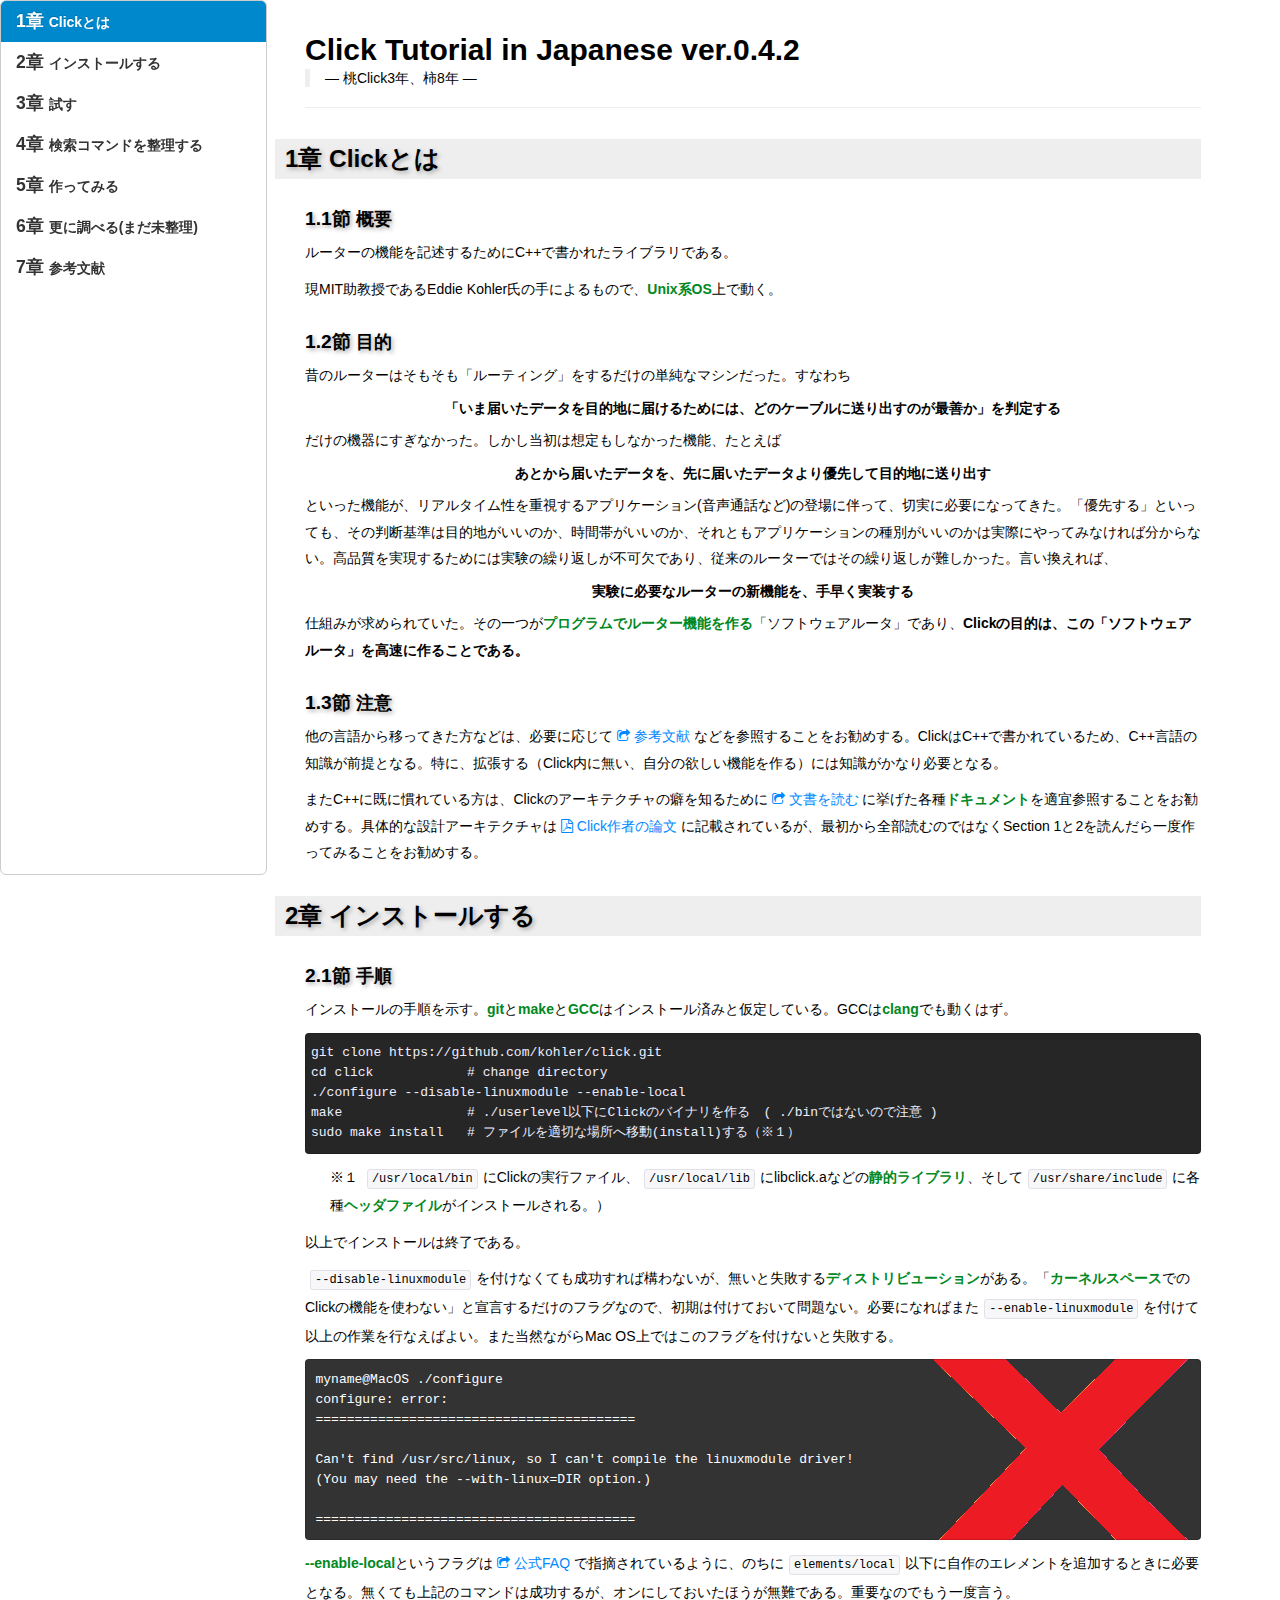
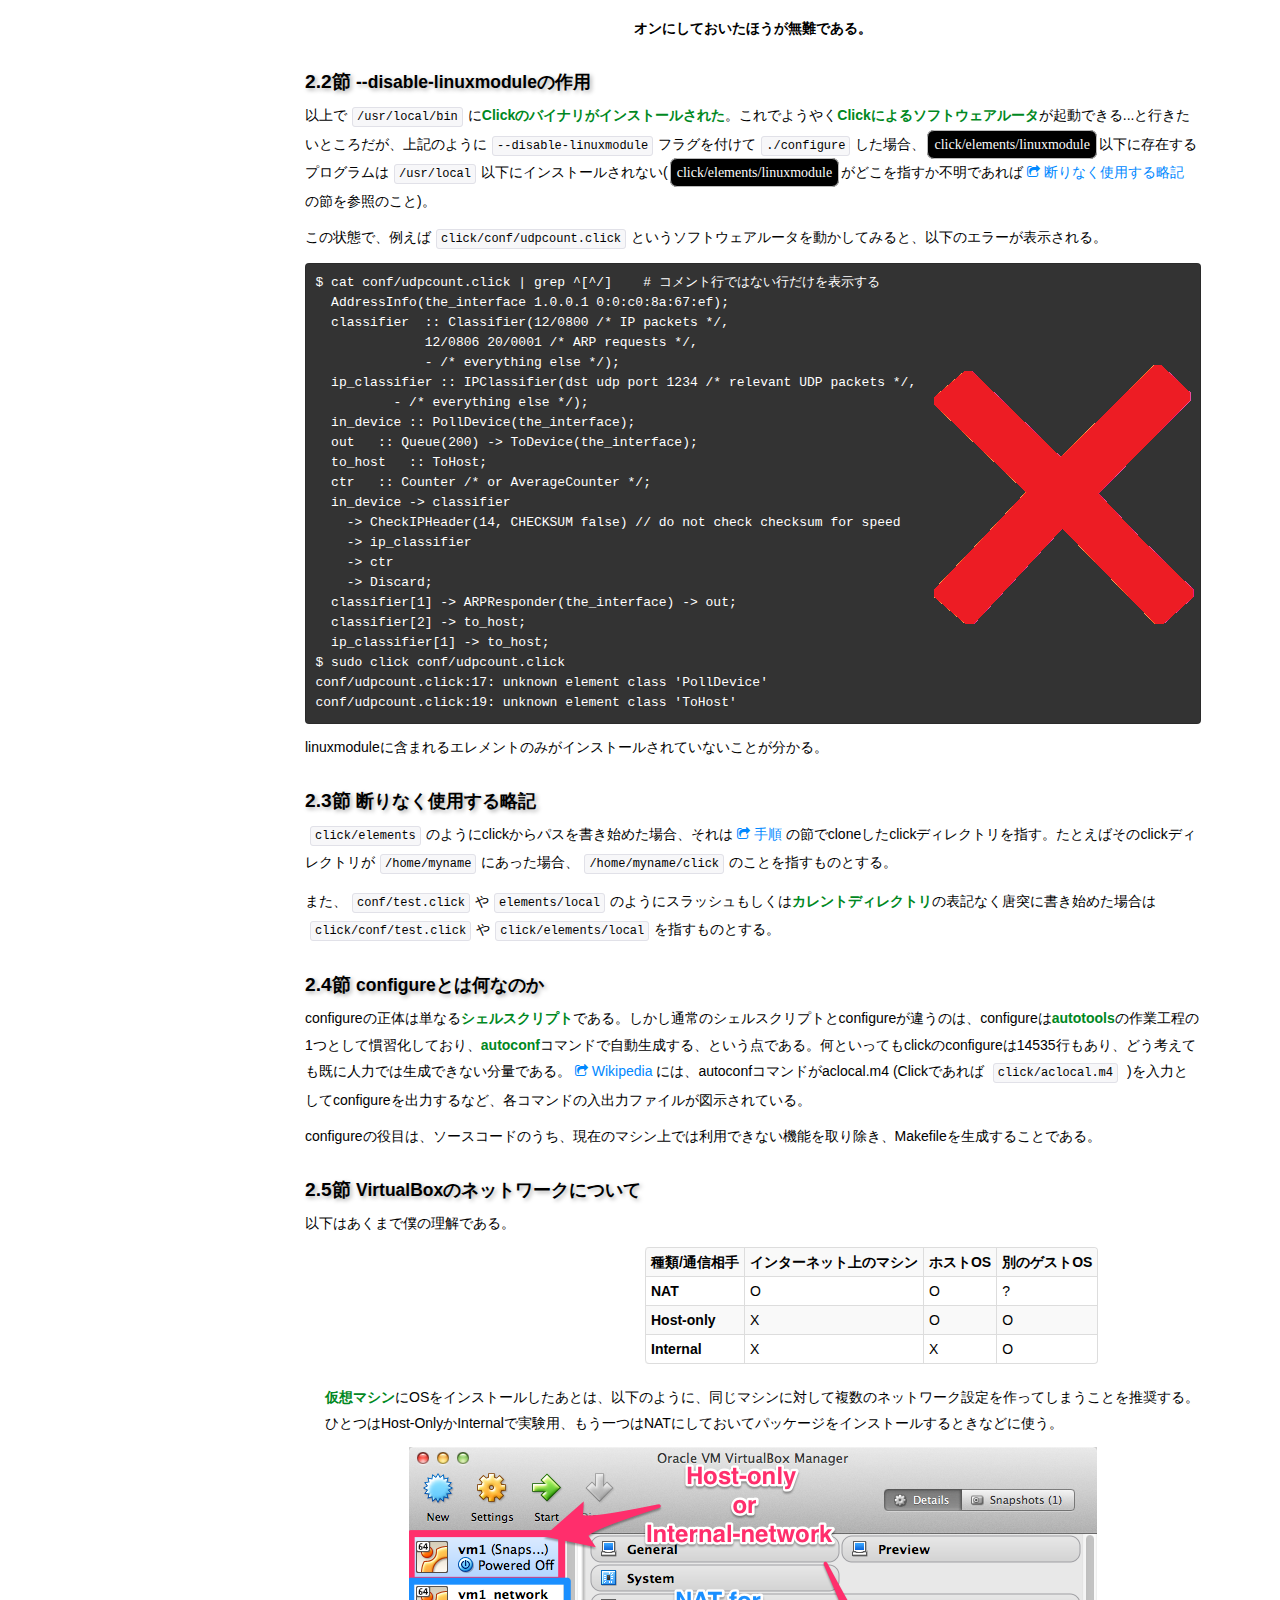
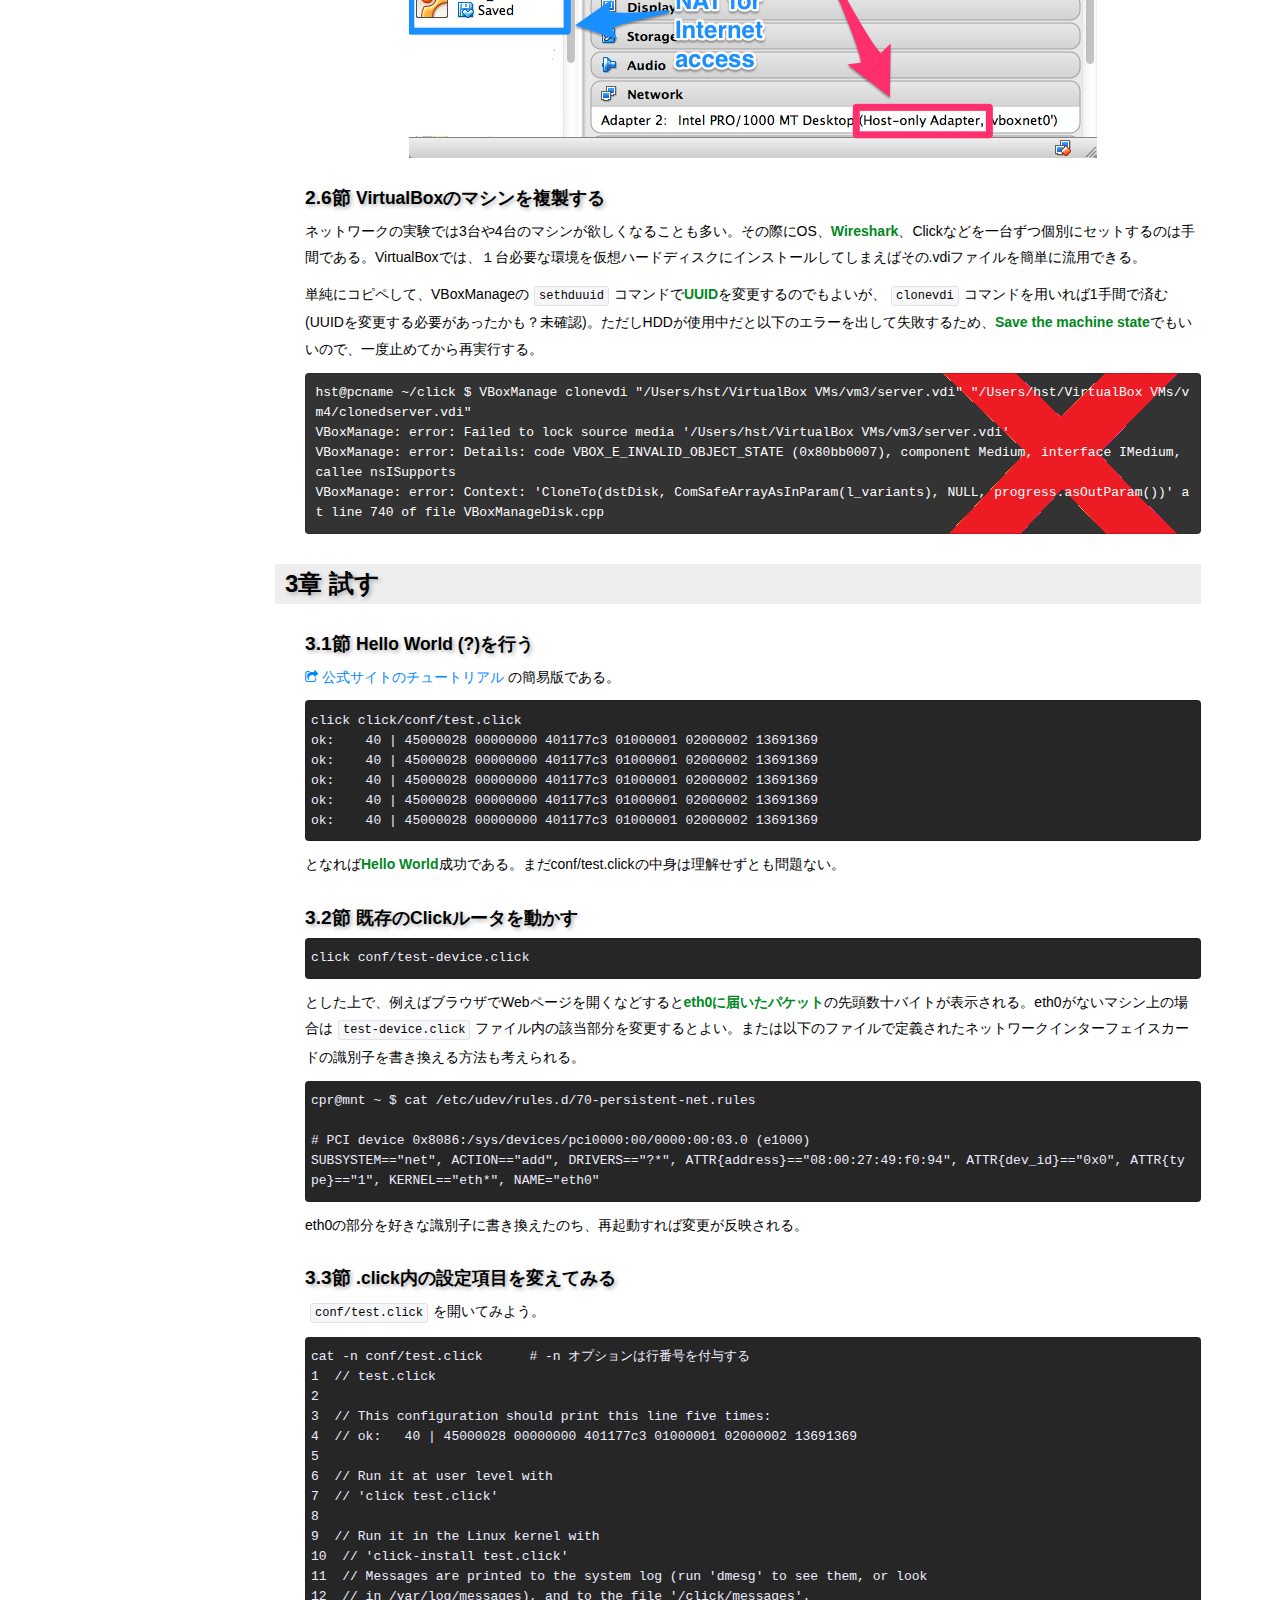
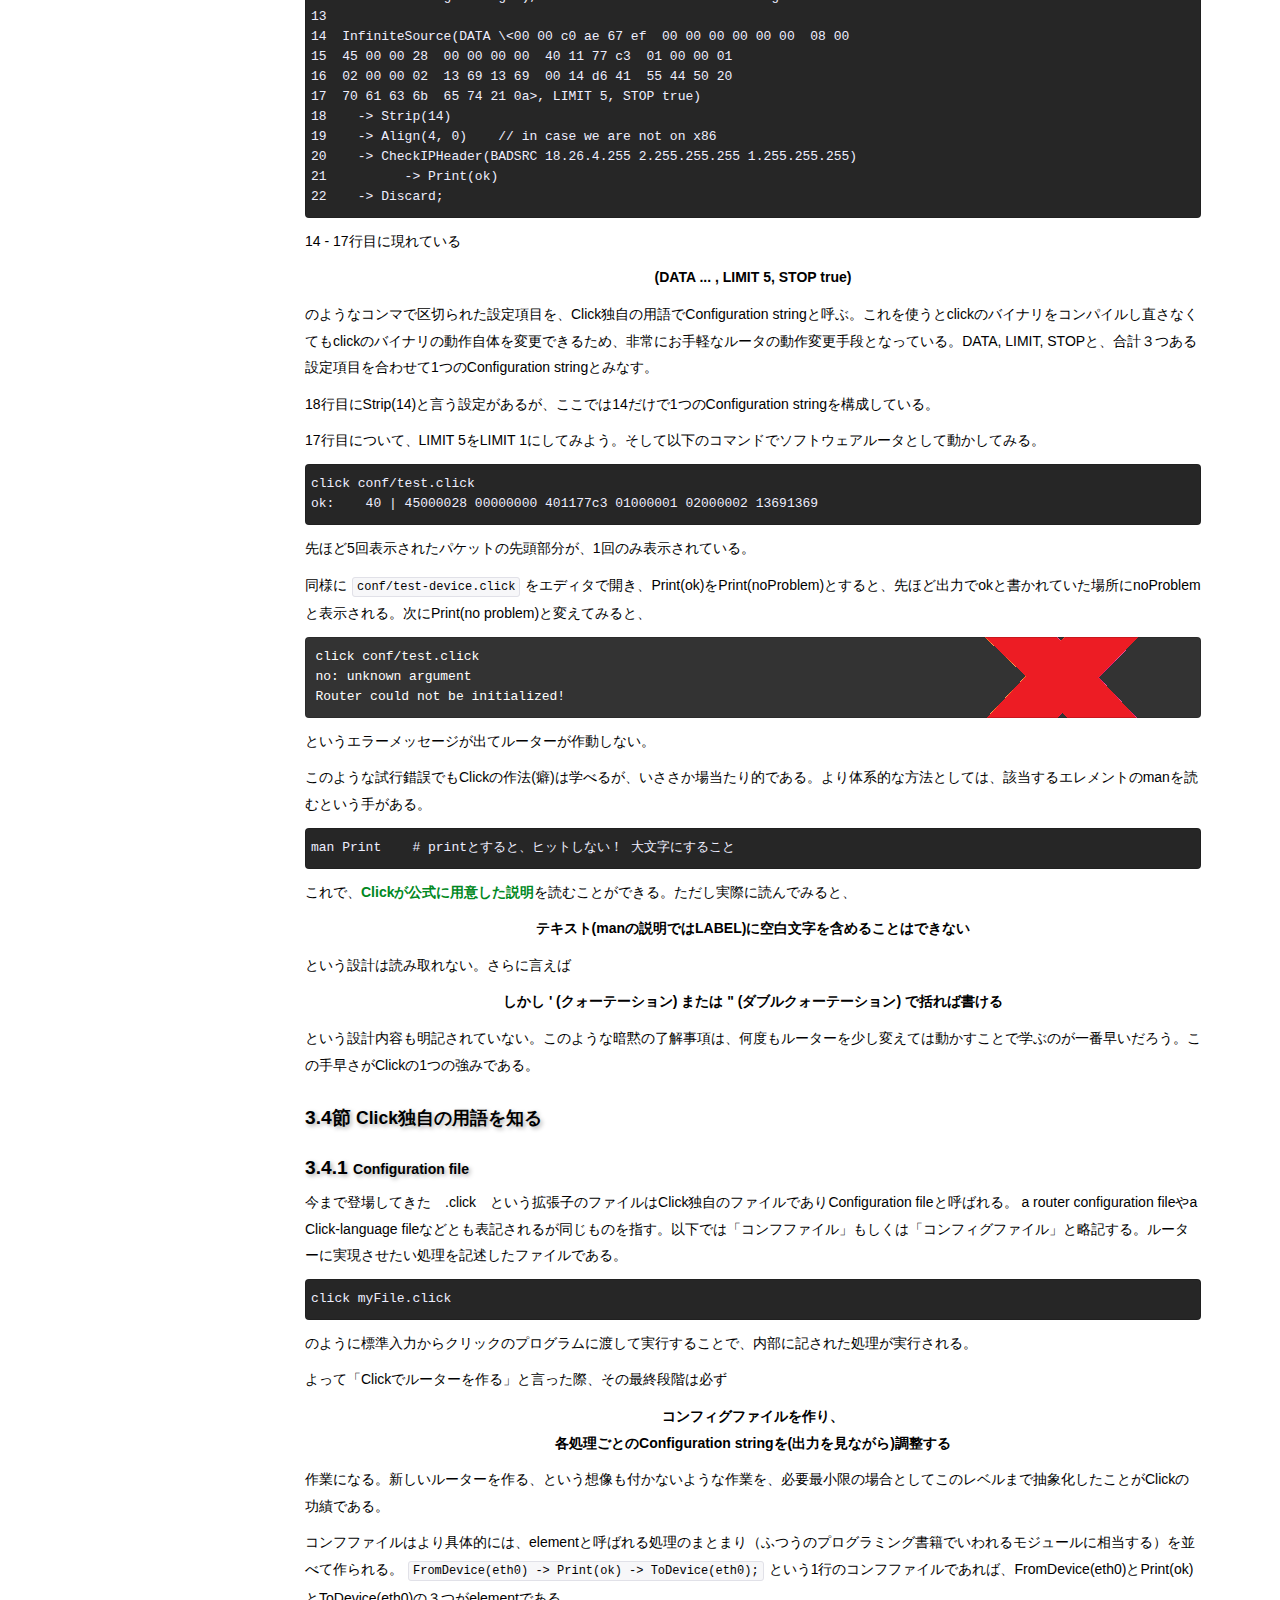
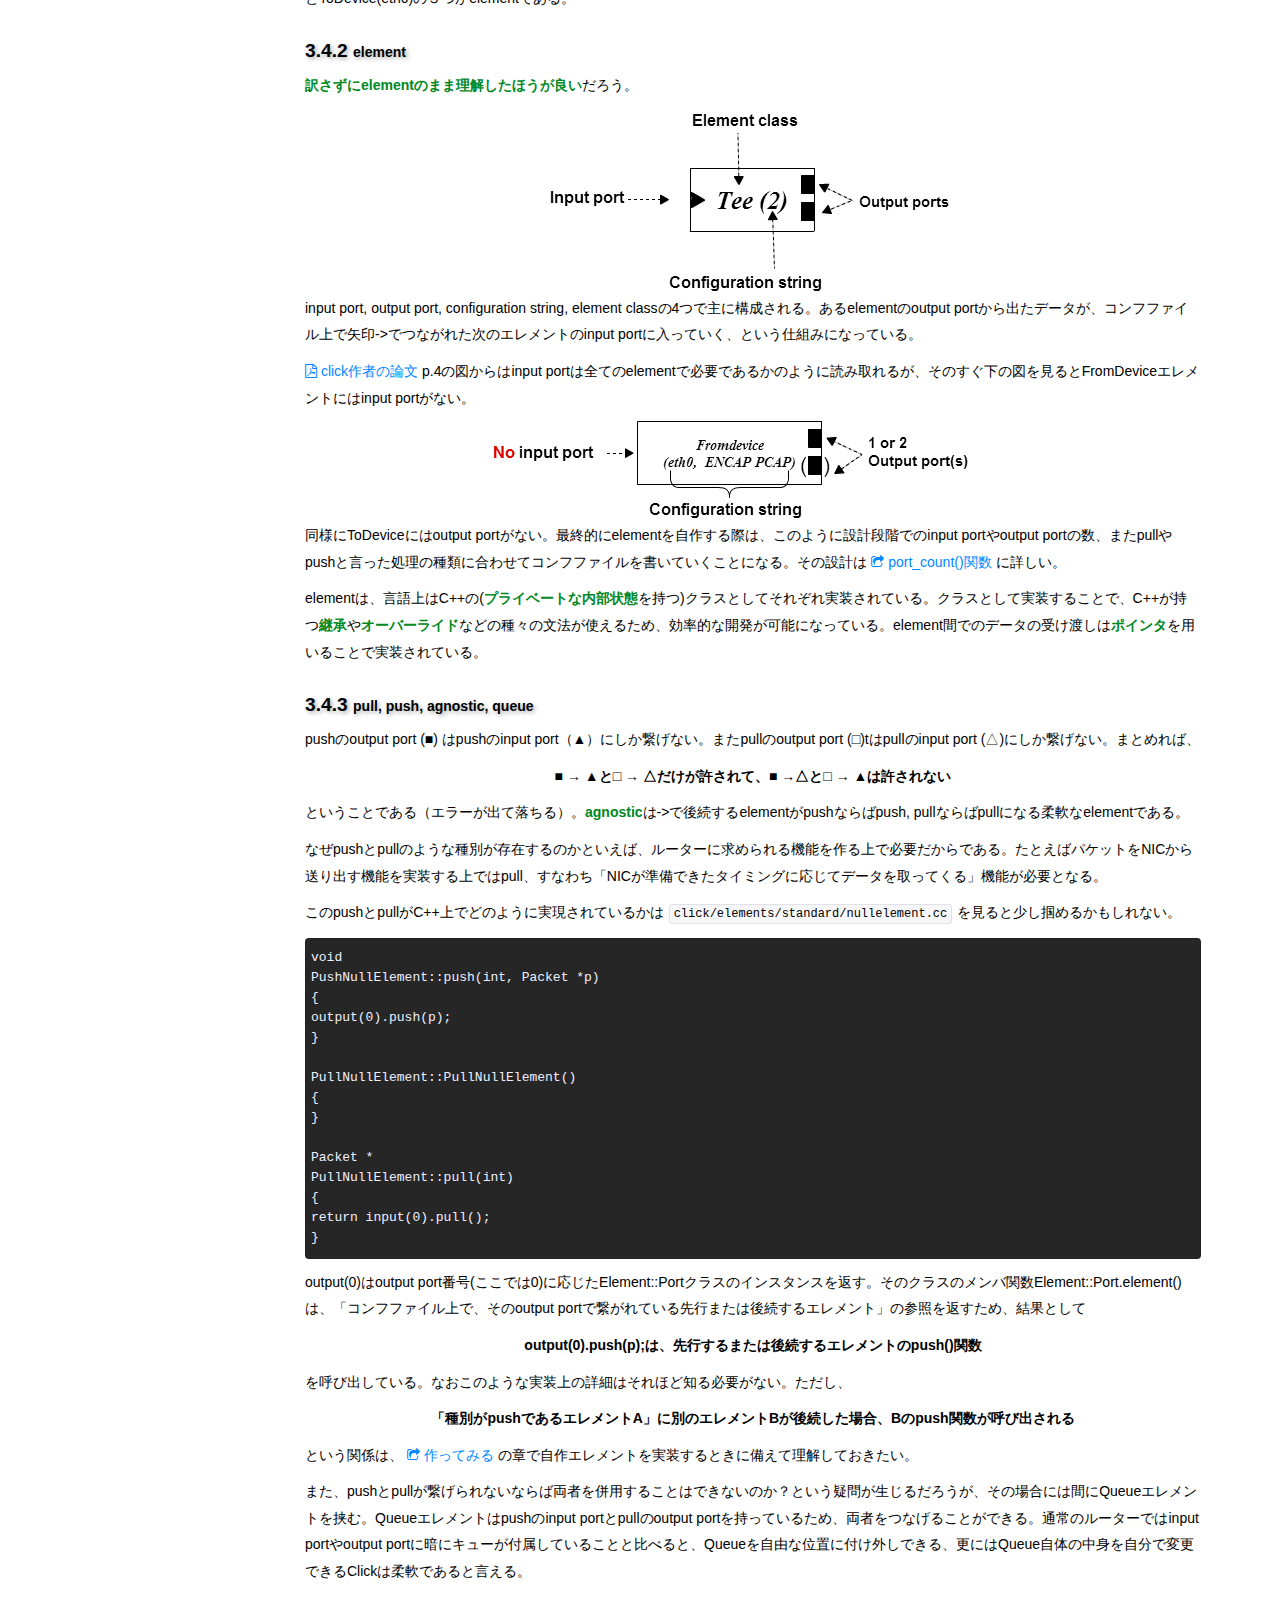
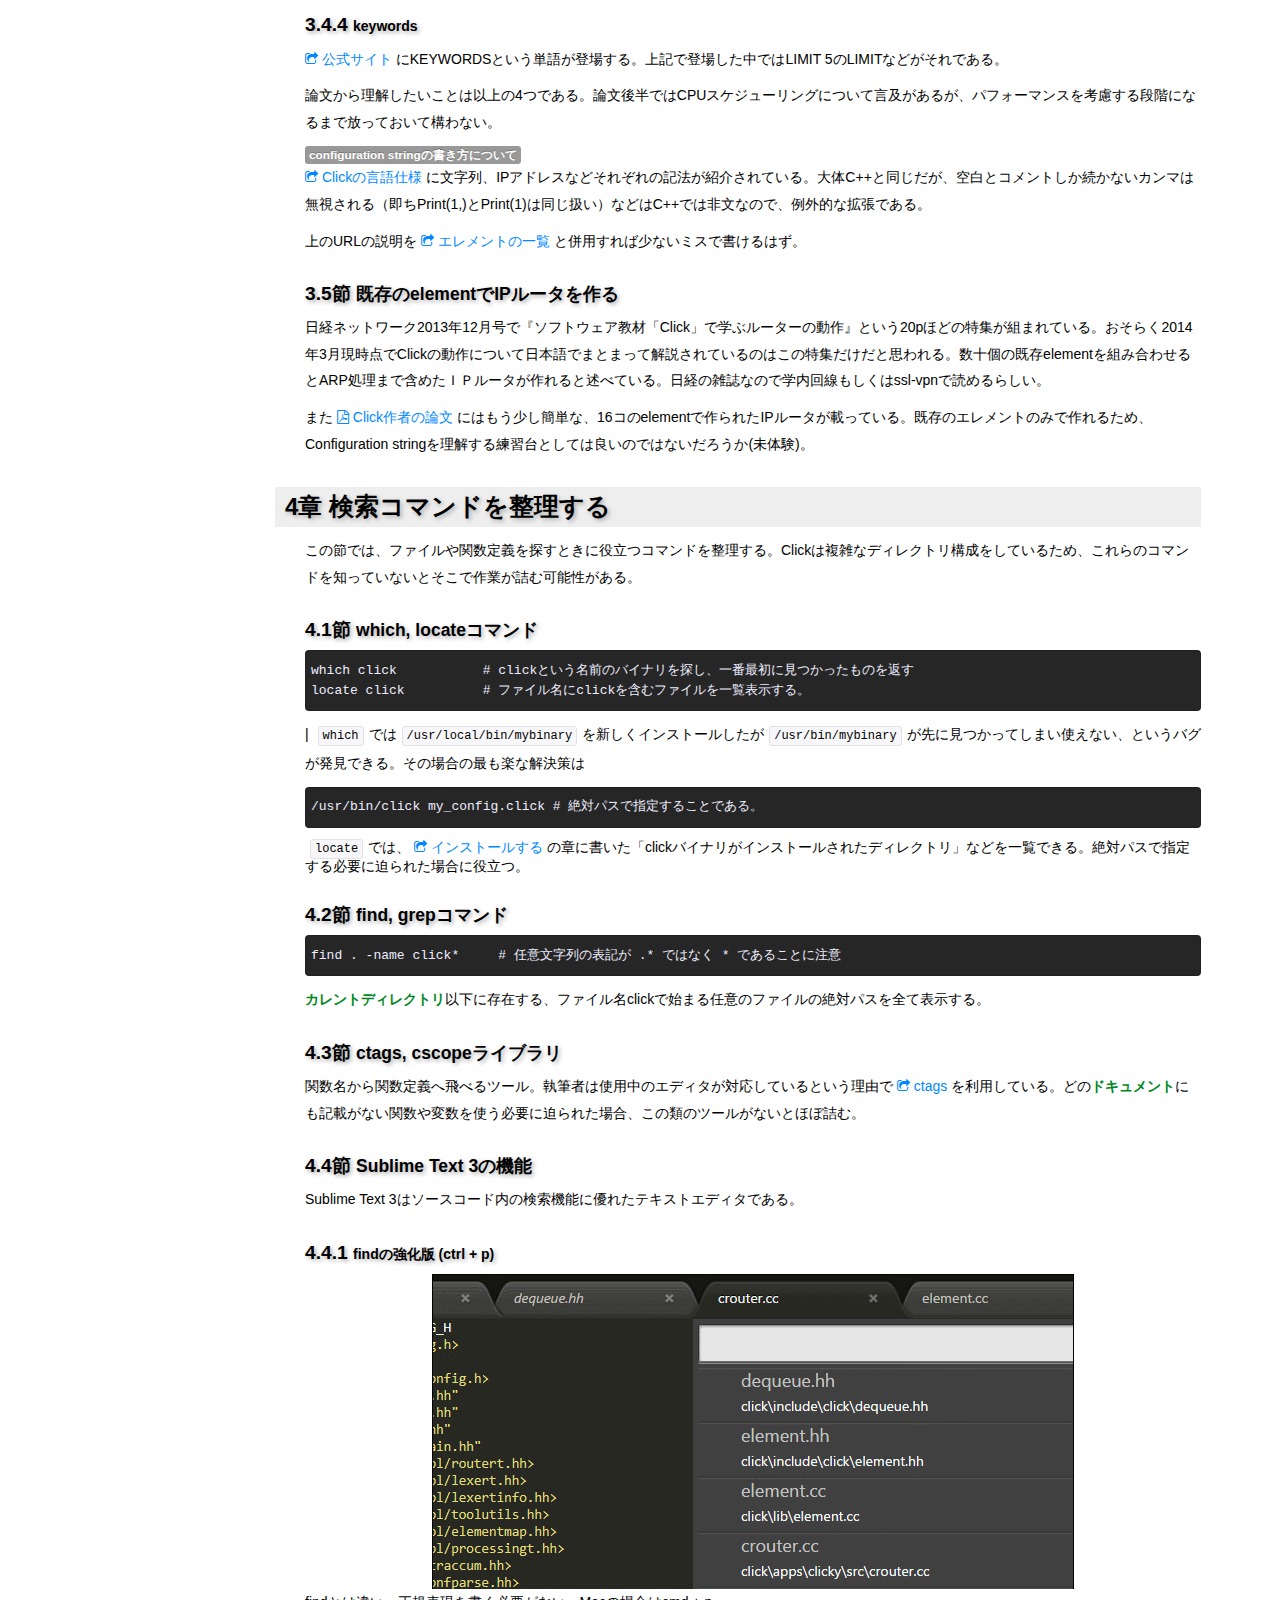
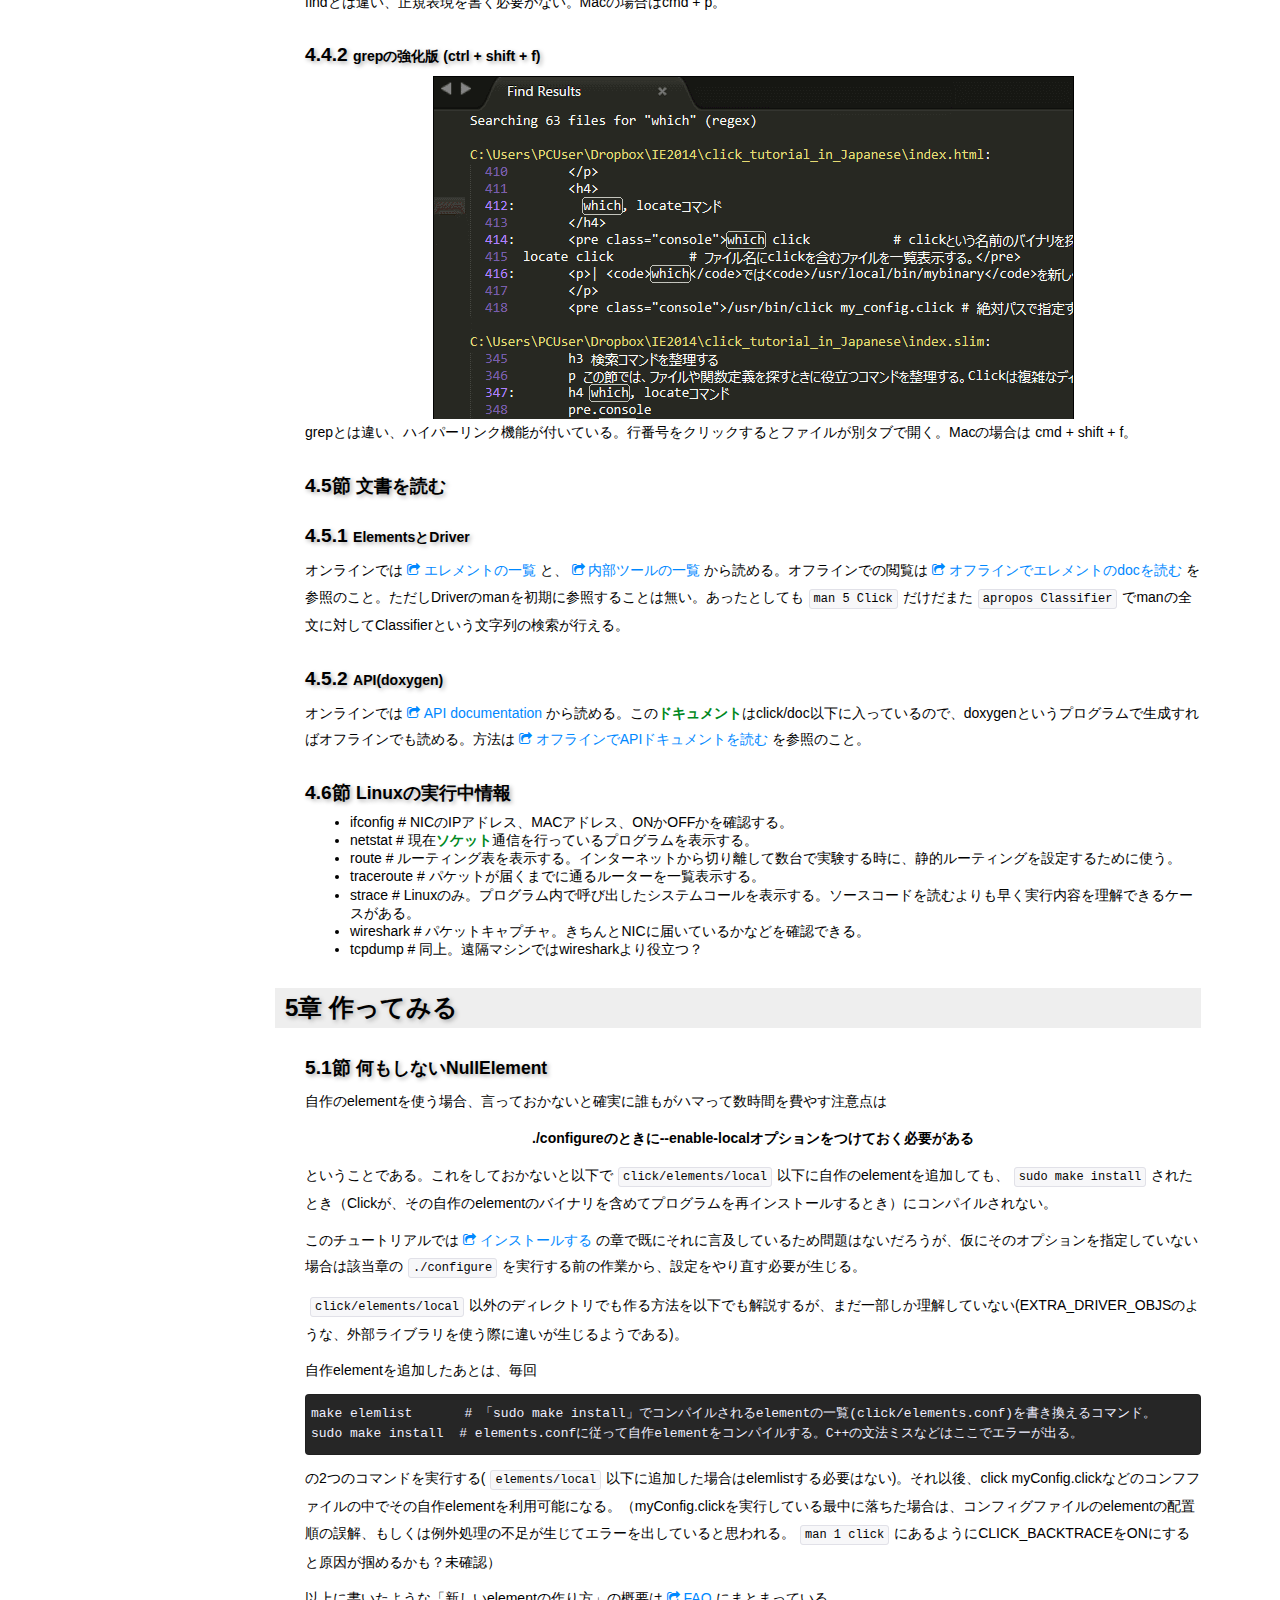
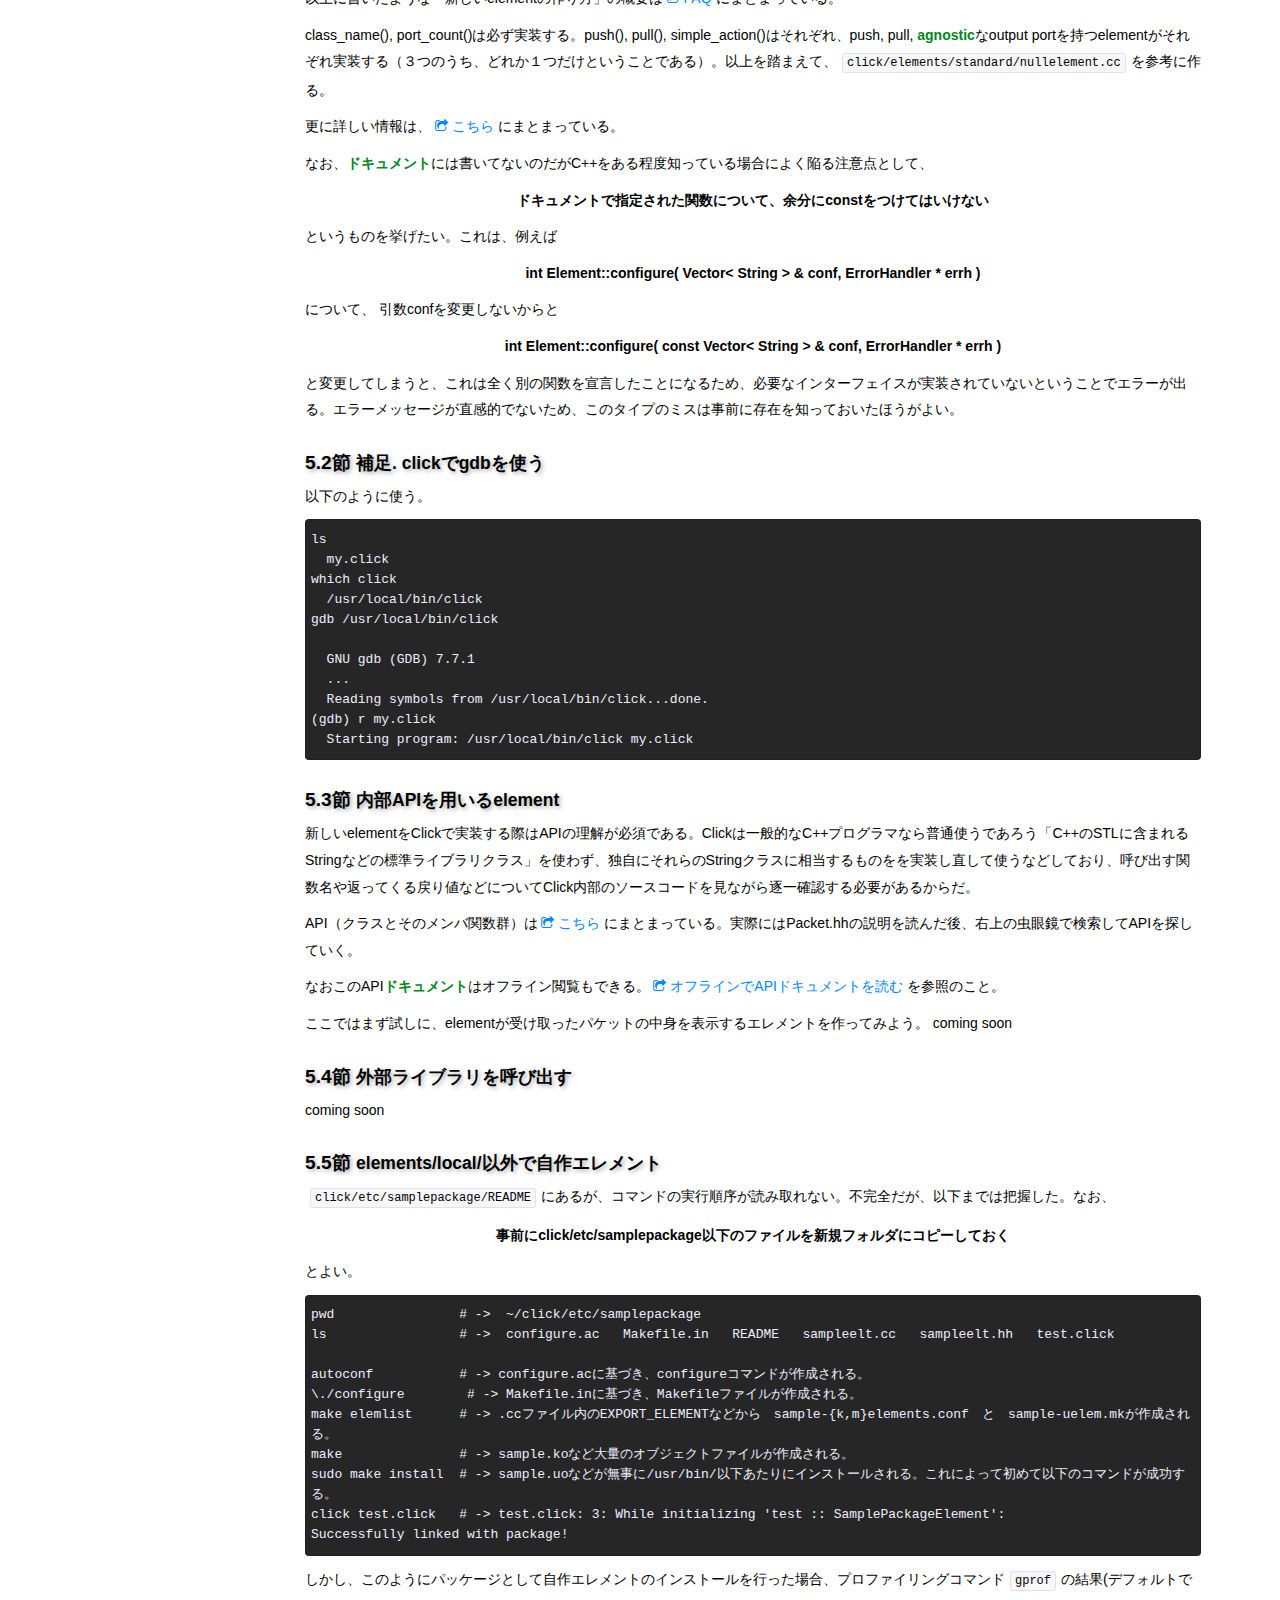
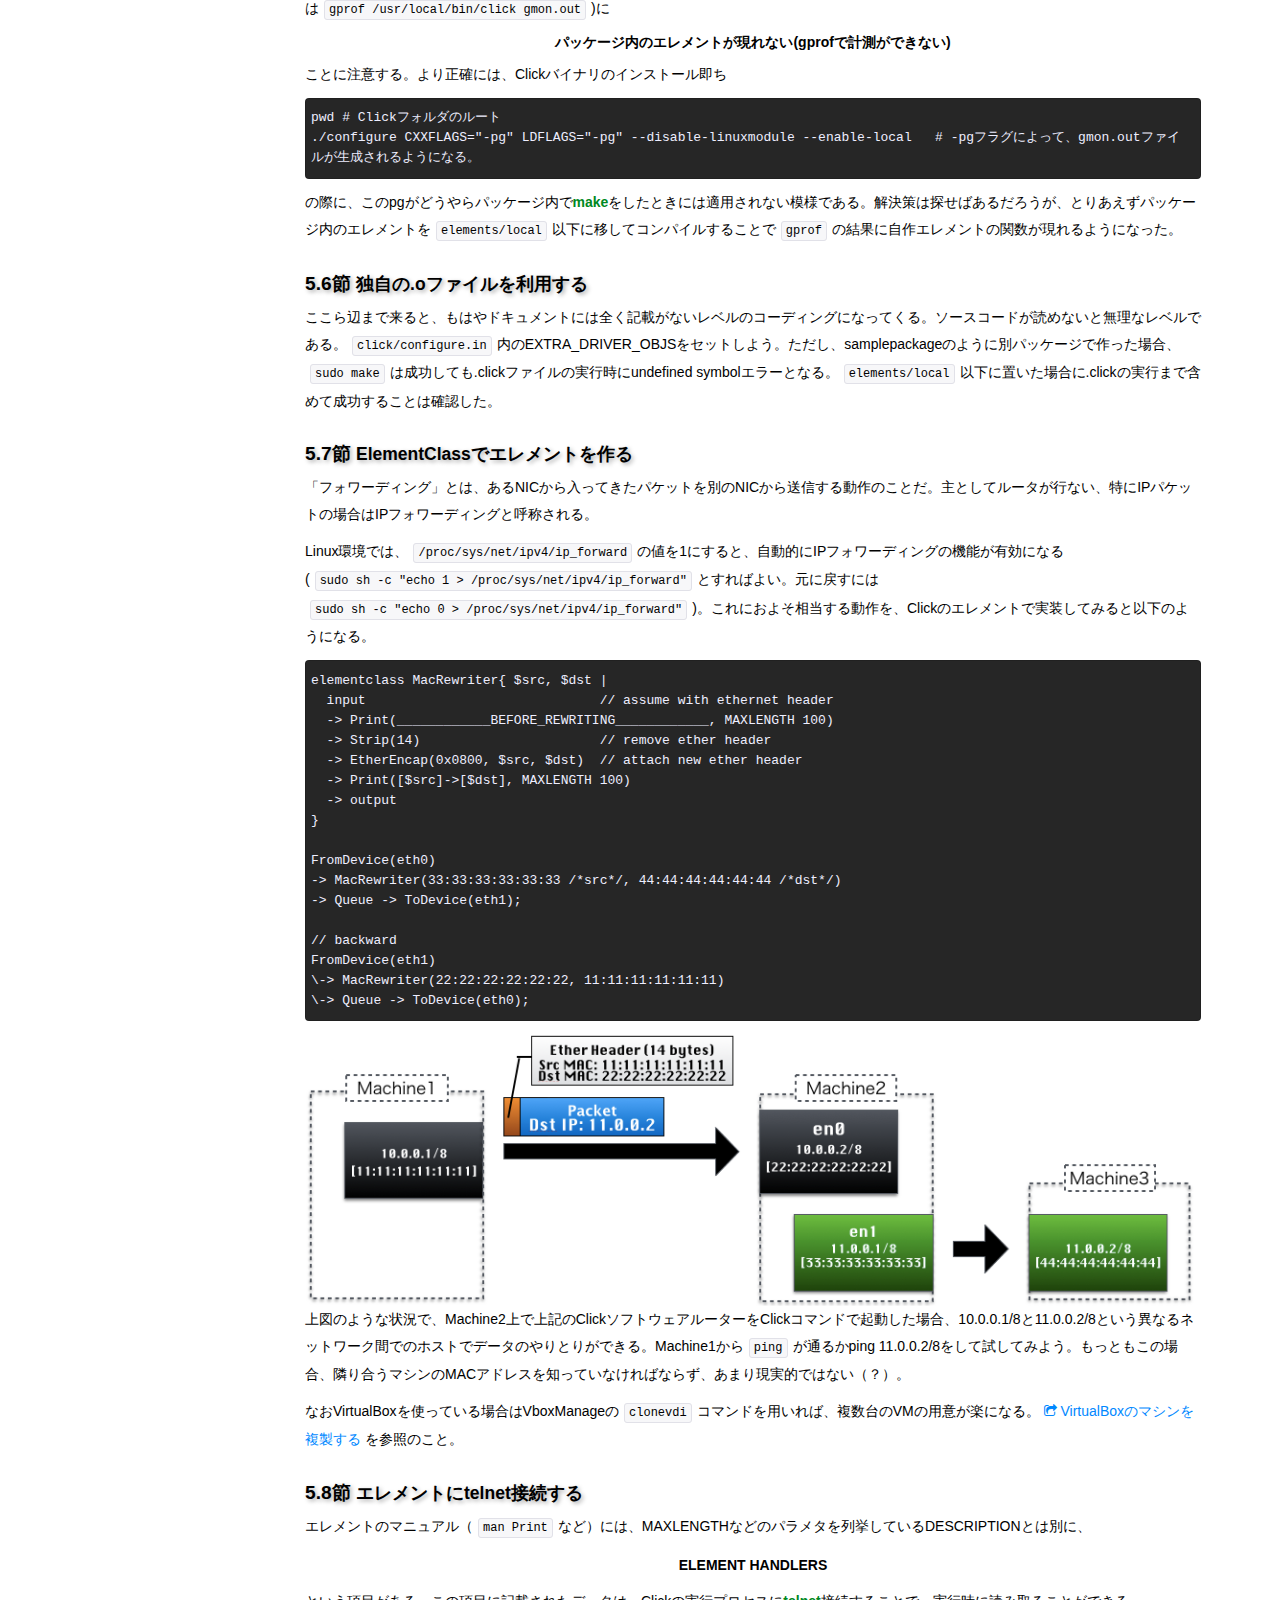
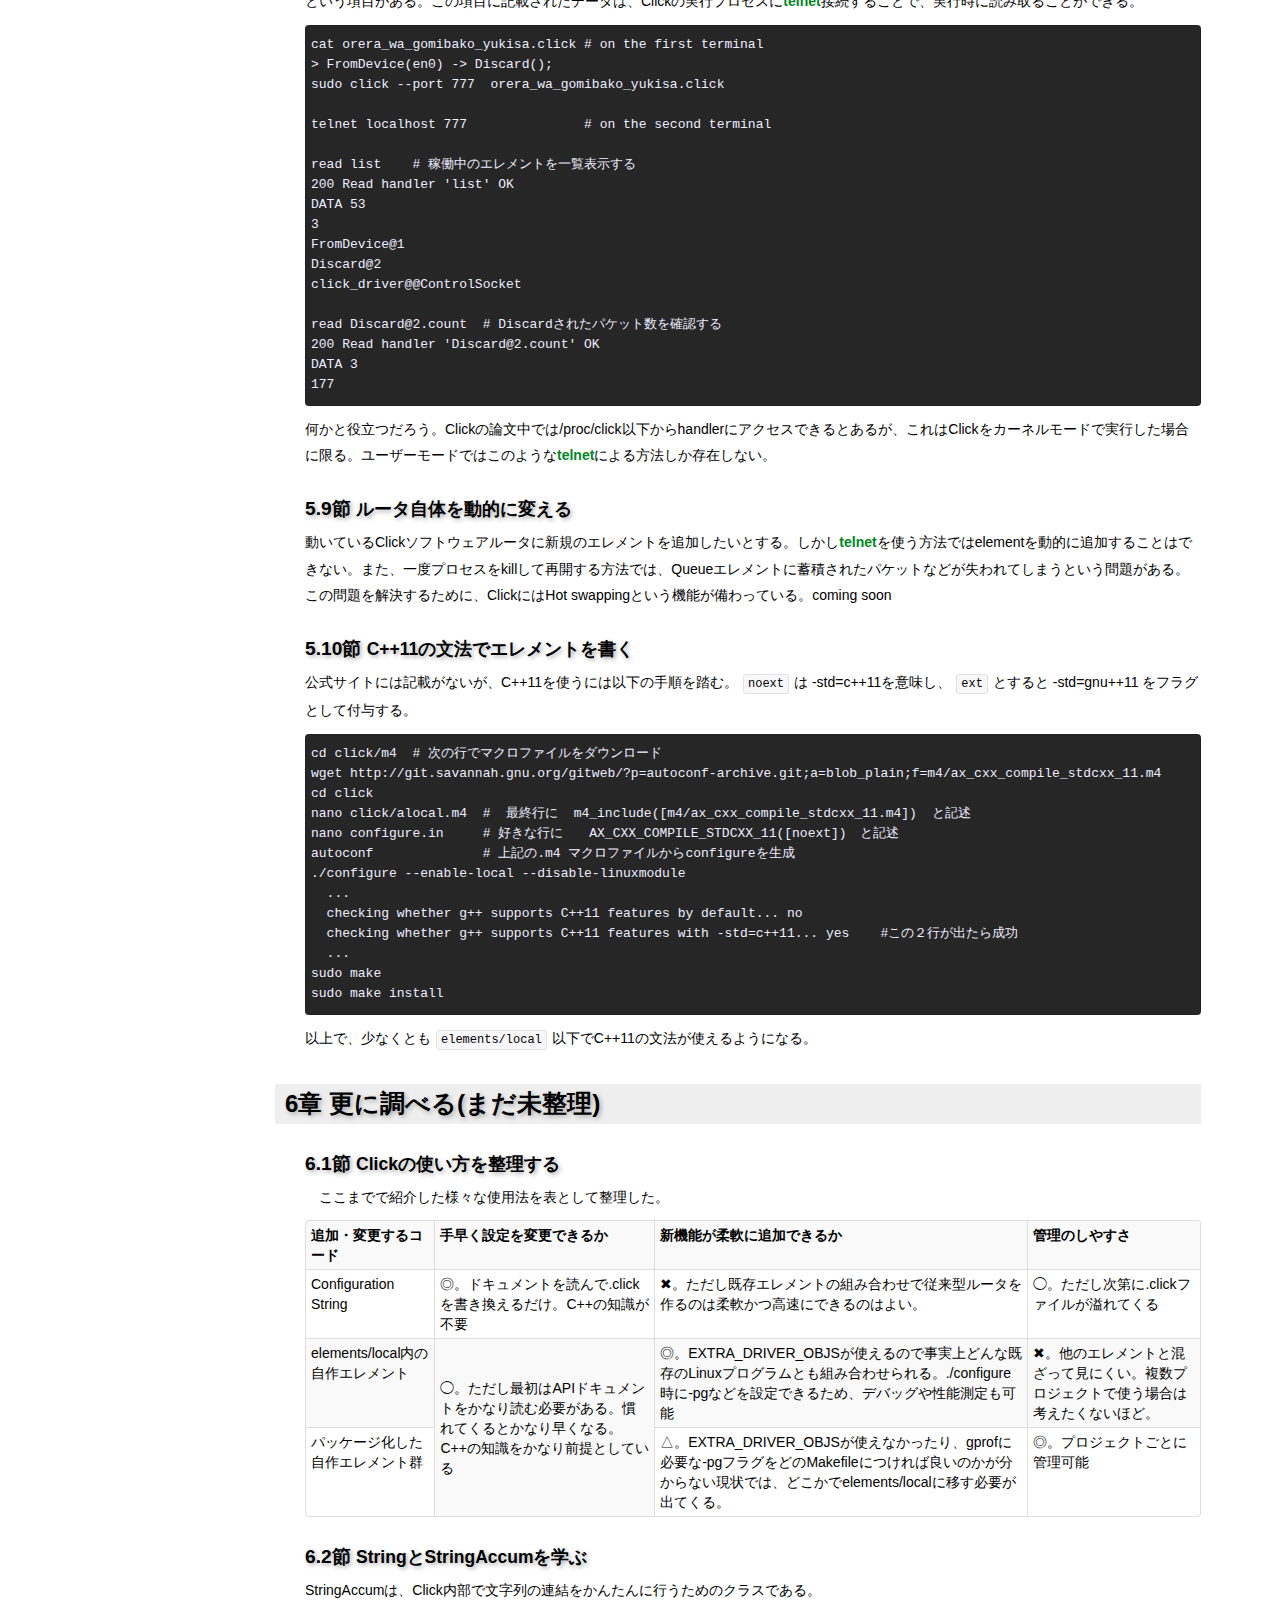
<file: index.html>
<!DOCTYPE html>
<haml lang="ja">
  <head>
    <meta charset="UTF-8">
    <link href="css/bootstrap-2.3.2.css" rel="stylesheet">
    <link href="css/jquery.tocify.css" rel="stylesheet">
    <link href="css/basic.css" rel="stylesheet">
    <link href="css/replace.css" rel="stylesheet">
    <link href="lib/fontawesome/font-awesome.css" rel="stylesheet">
    <script src="js/jquery-2.1.0.js"></script>
    <script src="js/jquery-ui-1.10.4.custom.js"></script>
    <script src="js/jquery.tocify.js"></script>
    <script src="js/bootstrap-2.3.2.js"></script>
    <script src="js/replace.js"></script>
    <title>ClickJapanese</title>
  </head>
  <body>
    <div id="left_frame"></div>
    <div class="tocChild" id="right_frame">
      <header id="manualTitle">
        Click Tutorial in Japanese ver.0.4.2
      </header>
      <blockquote>― 桃Click3年、柿8年 ―</blockquote>
      <hr>
      <h3 id="what-is-click">
        Clickとは
      </h3>
      <h4>
        概要
      </h4>
      <p>
        ルーターの機能を記述するためにC++で書かれたライブラリである。
      </p>
      <p>
        現MIT助教授であるEddie Kohler氏の手によるもので、Unix系OS上で動く。
      </p>
      <h4>
        目的
      </h4>
      <p>
        昔のルーターはそもそも「ルーティング」をするだけの単純なマシンだった。すなわち
      </p>
      <strong>「いま届いたデータを目的地に届けるためには、どのケーブルに送り出すのが最善か」を判定する</strong>
      <p>
        だけの機器にすぎなかった。しかし当初は想定もしなかった機能、たとえば
      </p>
      <strong>あとから届いたデータを、先に届いたデータより優先して目的地に送り出す</strong>
      <p>
        といった機能が、リアルタイム性を重視するアプリケーション(音声通話など)の登場に伴って、切実に必要になってきた。「優先する」といっても、その判断基準は目的地がいいのか、時間帯がいいのか、それともアプリケーションの種別がいいのかは実際にやってみなければ分からない。高品質を実現するためには実験の繰り返しが不可欠であり、従来のルーターではその繰り返しが難しかった。言い換えれば、
      </p>
      <strong>実験に必要なルーターの新機能を、手早く実装する</strong>
      <p>
        仕組みが求められていた。その一つがプログラムでルーター機能を作る「ソフトウェアルータ」であり、<span class="strong_decoration">Clickの目的は、この「ソフトウェアルータ」を高速に作ることである。</span>
      </p>
      <h4>
        注意
      </h4>
      <p>
        他の言語から移ってきた方などは、必要に応じて<a class="replace_me" href="#references"></a>などを参照することをお勧めする。ClickはC++で書かれているため、C++言語の知識が前提となる。特に、拡張する（Click内に無い、自分の欲しい機能を作る）には知識がかなり必要となる。
      </p>
      <p>
        またC++に既に慣れている方は、Clickのアーキテクチャの癖を知るために<a class="replace_me" href="#click-documents"></a>に挙げた各種ドキュメントを適宜参照することをお勧めする。具体的な設計アーキテクチャは<a href="http://pdos.csail.mit.edu/papers/click:tocs00/paper.pdf">Click作者の論文</a>に記載されているが、最初から全部読むのではなくSection 1と2を読んだら一度作ってみることをお勧めする。
      </p>
      <h3 id="install-click">
        インストールする
      </h3>
      <h4 id="how-to-install-click">
        手順
      </h4>
      <p>
        インストールの手順を示す。gitとmakeとGCCはインストール済みと仮定している。GCCはclangでも動くはず。
      </p>
      <pre class="console">git clone https://github.com/kohler/click.git
cd click            # change directory
./configure --disable-linuxmodule --enable-local
make                # ./userlevel以下にClickのバイナリを作る　( ./binではないので注意 )
sudo make install   # ファイルを適切な場所へ移動(install)する（※１）</pre>
      <ol>
        <p>
          ※１ <code>/usr/local/bin</code>にClickの実行ファイル、<code>/usr/local/lib</code>にlibclick.aなどの静的ライブラリ、そして<code>/usr/share/include</code>に各種ヘッダファイルがインストールされる。）
        </p>
      </ol>
      <p>
        以上でインストールは終了である。
      </p>
      <p>
        <code>--disable-linuxmodule</code>を付けなくても成功すれば構わないが、無いと失敗するディストリビューションがある。「カーネルスペースでのClickの機能を使わない」と宣言するだけのフラグなので、初期は付けておいて問題ない。必要になればまた<code>--enable-linuxmodule</code>を付けて以上の作業を行なえばよい。また当然ながらMac OS上ではこのフラグを付けないと失敗する。
      </p>
      <pre class="errorConsole">myname@MacOS ./configure
configure: error:
=========================================

Can't find /usr/src/linux, so I can't compile the linuxmodule driver!
(You may need the --with-linux=DIR option.)

=========================================</pre>
      <p>
        --enable-localというフラグは<a href="http://read.cs.ucla.edu/click/faq#creating-your-own-elements">公式FAQ</a>で指摘されているように、のちに<code>elements/local</code>以下に自作のエレメントを追加するときに必要となる。無くても上記のコマンドは成功するが、オンにしておいたほうが無難である。重要なのでもう一度言う。<strong>オンにしておいたほうが無難である。</strong>
      </p>
      <h4>
        --disable-linuxmoduleの作用
      </h4>
      <p>
        以上で<code>/usr/local/bin</code>にClickのバイナリがインストールされた。これでようやくClickによるソフトウェアルータが起動できる...と行きたいところだが、上記のように<code>--disable-linuxmodule</code>フラグを付けて<code>./configure</code>した場合、<span class="inline_console">click/elements/linuxmodule</span>以下に存在するプログラムは<code>/usr/local</code>以下にインストールされない(<span class="inline_console">click/elements/linuxmodule</span>がどこを指すか不明であれば<a class="replace_me" href="#my-abbreviation"></a>の節を参照のこと)。
      </p>
      <p>この状態で、例えば<code>click/conf/udpcount.click</code>というソフトウェアルータを動かしてみると、以下のエラーが表示される。
      </p>
      <pre class="errorConsole">$ cat conf/udpcount.click | grep ^[^/]    # コメント行ではない行だけを表示する
  AddressInfo(the_interface 1.0.0.1 0:0:c0:8a:67:ef);
  classifier  :: Classifier(12/0800 /* IP packets */,
              12/0806 20/0001 /* ARP requests */,
              - /* everything else */);
  ip_classifier :: IPClassifier(dst udp port 1234 /* relevant UDP packets */,
          - /* everything else */);
  in_device :: PollDevice(the_interface);
  out   :: Queue(200) -> ToDevice(the_interface);
  to_host   :: ToHost;
  ctr   :: Counter /* or AverageCounter */;
  in_device -> classifier
    -> CheckIPHeader(14, CHECKSUM false) // do not check checksum for speed
    -> ip_classifier
    -> ctr
    -> Discard;
  classifier[1] -> ARPResponder(the_interface) -> out;
  classifier[2] -> to_host;
  ip_classifier[1] -> to_host;
$ sudo click conf/udpcount.click
conf/udpcount.click:17: unknown element class 'PollDevice'
conf/udpcount.click:19: unknown element class 'ToHost'</pre>
      <p>
        linuxmoduleに含まれるエレメントのみがインストールされていないことが分かる。
      </p>
      <h4 id="my-abbreviation">
        断りなく使用する略記
      </h4>
      <p><code>click/elements</code>のようにclickからパスを書き始めた場合、それは<a class="replace_me" href="#how-to-install-click"></a>の節でcloneしたclickディレクトリを指す。たとえばそのclickディレクトリが<code>/home/myname</code>にあった場合、<code>/home/myname/click</code>のことを指すものとする。
      </p>
      <p>また、<code>conf/test.click</code>や<code>elements/local</code>のようにスラッシュもしくはカレントディレクトリの表記なく唐突に書き始めた場合は<code>click/conf/test.click</code>や<code>click/elements/local</code>を指すものとする。
      </p>
      <h4 id="what-is-configure">
        configureとは何なのか
      </h4>
      <p>
        configureの正体は単なるシェルスクリプトである。しかし通常のシェルスクリプトとconfigureが違うのは、configureはautotoolsの作業工程の1つとして慣習化しており、autoconfコマンドで自動生成する、という点である。何といってもclickのconfigureは14535行もあり、どう考えても既に人力では生成できない分量である。<a href="http://ja.wikipedia.org/wiki/Autotools">Wikipedia</a>には、autoconfコマンドがaclocal.m4 (Clickであれば <code>click/aclocal.m4</code> )を入力としてconfigureを出力するなど、各コマンドの入出力ファイルが図示されている。
      </p>
      <p>
        configureの役目は、ソースコードのうち、現在のマシン上では利用できない機能を取り除き、Makefileを生成することである。
      </p>
      <h4>
        VirtualBoxのネットワークについて
      </h4>
      <p>
        以下はあくまで僕の理解である。
      </p>
      <div class="span-one-third offset4">
        <table class="table table-striped table-condensed table-bordered">
          <tr>
            <th>
              種類/通信相手
            </th>
            <th>
              インターネット上のマシン
            </th>
            <th>
              ホストOS
            </th>
            <th>
              別のゲストOS
            </th>
          </tr>
          <tr>
            <th>
              NAT
            </th>
            <td>
              O
            </td>
            <td>
              O
            </td>
            <td>
              ?
            </td>
          </tr>
          <tr>
            <th>
              Host-only
            </th>
            <td>
              X
            </td>
            <td>
              O
            </td>
            <td>
              O
            </td>
          </tr>
          <tr>
            <th>
              Internal
            </th>
            <td>
              X
            </td>
            <td>
              X
            </td>
            <td>
              O
            </td>
          </tr>
        </table>
      </div>
      <p class="span-two-thirds">
        仮想マシンにOSをインストールしたあとは、以下のように、同じマシンに対して複数のネットワーク設定を作ってしまうことを推奨する。ひとつはHost-OnlyかInternalで実験用、もう一つはNATにしておいてパッケージをインストールするときなどに使う。
      </p>
      <img src="img/2VM_network_settings.png">
      <h4 id="how-to-copy-virtual-machine">
        VirtualBoxのマシンを複製する
      </h4>
      <p>
        ネットワークの実験では3台や4台のマシンが欲しくなることも多い。その際にOS、Wireshark、Clickなどを一台ずつ個別にセットするのは手間である。VirtualBoxでは、１台必要な環境を仮想ハードディスクにインストールしてしまえばその.vdiファイルを簡単に流用できる。
      </p>
      <p>単純にコピペして、VBoxManageの<code>sethduuid</code>コマンドでUUIDを変更するのでもよいが、<code>clonevdi</code>コマンドを用いれば1手間で済む(UUIDを変更する必要があったかも？未確認)。ただしHDDが使用中だと以下のエラーを出して失敗するため、Save the machine stateでもいいので、一度止めてから再実行する。
      </p>
      <pre class="errorConsole">hst@pcname ~/click $ VBoxManage clonevdi "/Users/hst/VirtualBox VMs/vm3/server.vdi" "/Users/hst/VirtualBox VMs/vm4/clonedserver.vdi"
VBoxManage: error: Failed to lock source media '/Users/hst/VirtualBox VMs/vm3/server.vdi'
VBoxManage: error: Details: code VBOX_E_INVALID_OBJECT_STATE (0x80bb0007), component Medium, interface IMedium, callee nsISupports
VBoxManage: error: Context: 'CloneTo(dstDisk, ComSafeArrayAsInParam(l_variants), NULL, progress.asOutParam())' at line 740 of file VBoxManageDisk.cpp</pre>
      <h3>
        試す
      </h3>
      <h4 id="hello-world">
        Hello World (?)を行う
      </h4>
      <p>
        <a href="http://www.read.cs.ucla.edu/click/tutorial1#preparation">公式サイトのチュートリアル</a>の簡易版である。
      </p>
      <pre class="console">click click/conf/test.click
ok:    40 | 45000028 00000000 401177c3 01000001 02000002 13691369
ok:    40 | 45000028 00000000 401177c3 01000001 02000002 13691369
ok:    40 | 45000028 00000000 401177c3 01000001 02000002 13691369
ok:    40 | 45000028 00000000 401177c3 01000001 02000002 13691369
ok:    40 | 45000028 00000000 401177c3 01000001 02000002 13691369</pre>
      <p>
        となればHello World成功である。まだconf/test.clickの中身は理解せずとも問題ない。
      </p>
      <h4 id="test-device">
        既存のClickルータを動かす
      </h4>
      <pre class="console"><sudo>click conf/test-device.click</sudo></pre>
      <p>とした上で、例えばブラウザでWebページを開くなどするとeth0に届いたパケットの先頭数十バイトが表示される。eth0がないマシン上の場合は<code>test-device.click</code>ファイル内の該当部分を変更するとよい。または以下のファイルで定義されたネットワークインターフェイスカードの識別子を書き換える方法も考えられる。
      </p>
      <pre class="console">cpr@mnt ~ $ cat /etc/udev/rules.d/70-persistent-net.rules 

# PCI device 0x8086:/sys/devices/pci0000:00/0000:00:03.0 (e1000)
SUBSYSTEM=="net", ACTION=="add", DRIVERS=="?*", ATTR{address}=="08:00:27:49:f0:94", ATTR{dev_id}=="0x0", ATTR{type}=="1", KERNEL=="eth*", NAME="eth0"</pre>
      <p>
        eth0の部分を好きな識別子に書き換えたのち、再起動すれば変更が反映される。
      </p>
      <h4 id="change-string">
        .click内の設定項目を変えてみる
      </h4>
      <p><code>conf/test.click</code>を開いてみよう。
      </p>
      <pre class="console">cat -n conf/test.click      # -n オプションは行番号を付与する
1  // test.click
2  
3  // This configuration should print this line five times:
4  // ok:   40 | 45000028 00000000 401177c3 01000001 02000002 13691369
5  
6  // Run it at user level with
7  // 'click test.click'
8  
9  // Run it in the Linux kernel with
10  // 'click-install test.click'
11  // Messages are printed to the system log (run 'dmesg' to see them, or look
12  // in /var/log/messages), and to the file '/click/messages'.
13  
14  InfiniteSource(DATA \<00 00 c0 ae 67 ef  00 00 00 00 00 00  08 00
15  45 00 00 28  00 00 00 00  40 11 77 c3  01 00 00 01
16  02 00 00 02  13 69 13 69  00 14 d6 41  55 44 50 20
17  70 61 63 6b  65 74 21 0a>, LIMIT 5, STOP true)
18    -> Strip(14)
19    -> Align(4, 0)    // in case we are not on x86
20    -> CheckIPHeader(BADSRC 18.26.4.255 2.255.255.255 1.255.255.255)
21          -> Print(ok)
22    -> Discard;</pre>
      <p>
        14 - 17行目に現れている<strong>(DATA ... , LIMIT 5, STOP true)</strong>のようなコンマで区切られた設定項目を、Click独自の用語でConfiguration stringと呼ぶ。これを使うとclickのバイナリをコンパイルし直さなくてもclickのバイナリの動作自体を変更できるため、非常にお手軽なルータの動作変更手段となっている。DATA, LIMIT, STOPと、合計３つある設定項目を合わせて1つのConfiguration stringとみなす。
      </p>
      <p>
        18行目にStrip(14)と言う設定があるが、ここでは14だけで1つのConfiguration stringを構成している。
      </p>
      <p>
        17行目について、LIMIT 5をLIMIT 1にしてみよう。そして以下のコマンドでソフトウェアルータとして動かしてみる。
      </p>
      <pre class="console">click conf/test.click
ok:    40 | 45000028 00000000 401177c3 01000001 02000002 13691369</pre>
      <p>
        先ほど5回表示されたパケットの先頭部分が、1回のみ表示されている。
      </p>
      <p>同様に<code>conf/test-device.click</code>をエディタで開き、Print(ok)をPrint(noProblem)とすると、先ほど出力でokと書かれていた場所にnoProblemと表示される。次にPrint(no problem)と変えてみると、
      </p>
      <pre class="errorConsole">click conf/test.click
no: unknown argument
Router could not be initialized!</pre>
      <p>
        というエラーメッセージが出てルーターが作動しない。
      </p>
      <p>
        このような試行錯誤でもClickの作法(癖)は学べるが、いささか場当たり的である。より体系的な方法としては、該当するエレメントのmanを読むという手がある。
      </p>
      <pre class="console">man Print    # printとすると、ヒットしない！ 大文字にすること</pre>
      <p>
        これで、Clickが公式に用意した説明を読むことができる。ただし実際に読んでみると、<strong>テキスト(manの説明ではLABEL)に空白文字を含めることはできない</strong>という設計は読み取れない。さらに言えば<strong>しかし ' (クォーテーション) または " (ダブルクォーテーション) で括れば書ける</strong>という設計内容も明記されていない。このような暗黙の了解事項は、何度もルーターを少し変えては動かすことで学ぶのが一番早いだろう。この手早さがClickの1つの強みである。
      </p>
      <h4 id="read-thesis">
        Click独自の用語を知る
      </h4>
      <h5>
        Configuration file
      </h5>
      <p>
        今まで登場してきた　.click　という拡張子のファイルはClick独自のファイルでありConfiguration fileと呼ばれる。 a router configuration fileやa Click-language fileなどとも表記されるが同じものを指す。以下では「コンフファイル」もしくは「コンフィグファイル」と略記する。ルーターに実現させたい処理を記述したファイルである。
      </p>
      <pre class="console">click myFile.click</pre>
      <p>
        のように標準入力からクリックのプログラムに渡して実行することで、内部に記された処理が実行される。
      </p>
      <p>
        よって「Clickでルーターを作る」と言った際、その最終段階は必ず<strong>コンフィグファイルを作り、<br>各処理ごとのConfiguration stringを(出力を見ながら)調整する</strong>作業になる。新しいルーターを作る、という想像も付かないような作業を、必要最小限の場合としてこのレベルまで抽象化したことがClickの功績である。
      </p>
      <p>コンフファイルはより具体的には、elementと呼ばれる処理のまとまり（ふつうのプログラミング書籍でいわれるモジュールに相当する）を並べて作られる。<code>FromDevice(eth0) -> Print(ok) -> ToDevice(eth0);</code>という1行のコンフファイルであれば、FromDevice(eth0)とPrint(ok)とToDevice(eth0)の３つがelementである。
      </p>
      <h5>
        element
      </h5>
      <p>
        訳さずにelementのまま理解したほうが良いだろう。
      </p>
      <img src="img/element_architecture.png">
      <p>
        input port, output port, configuration string, element classの4つで主に構成される。あるelementのoutput portから出たデータが、コンフファイル上で矢印->でつながれた次のエレメントのinput portに入っていく、という仕組みになっている。
      </p>
      <p>
        <a href="http://pdos.csail.mit.edu/papers/click:tocs00/paper.pdf">click作者の論文</a>p.4の図からはinput portは全てのelementで必要であるかのように読み取れるが、そのすぐ下の図を見るとFromDeviceエレメントにはinput portがない。
      </p>
      <img src="img/fromdevice.png">
      <p>
        同様にToDeviceにはoutput portがない。最終的にelementを自作する際は、このように設計段階でのinput portやoutput portの数、またpullやpushと言った処理の種類に合わせてコンフファイルを書いていくことになる。その設計は<a href="http://read.cs.ucla.edu/click/doxygen/class_element.html#e5b51c221451df6a3045f7e523c2e892">port_count()関数</a>に詳しい。
      </p>
      <p>
        elementは、言語上はC++の(プライベートな内部状態を持つ)クラスとしてそれぞれ実装されている。クラスとして実装することで、C++が持つ継承やオーバーライドなどの種々の文法が使えるため、効率的な開発が可能になっている。element間でのデータの受け渡しはポインタを用いることで実装されている。
      </p>
      <h5>
        pull, push, agnostic, queue
      </h5>
      <p>
        pushのoutput port (■) はpushのinput port（▲）にしか繋げない。またpullのoutput port (□)tはpullのinput port (△)にしか繋げない。まとめれば、<strong>■ → ▲と□ → △だけが許されて、■ →△と□ → ▲は許されない</strong>ということである（エラーが出て落ちる）。agnosticは->で後続するelementがpushならばpush, pullならばpullになる柔軟なelementである。
      </p>
      <p>
        なぜpushとpullのような種別が存在するのかといえば、ルーターに求められる機能を作る上で必要だからである。たとえばパケットをNICから送り出す機能を実装する上ではpull、すなわち「NICが準備できたタイミングに応じてデータを取ってくる」機能が必要となる。
      </p>
      <p>このpushとpullがC++上でどのように実現されているかは<code>click/elements/standard/nullelement.cc</code>を見ると少し掴めるかもしれない。
      </p>
      <pre class="console">void
PushNullElement::push(int, Packet *p)
{
output(0).push(p);
}

PullNullElement::PullNullElement()
{
}

Packet *
PullNullElement::pull(int)
{
return input(0).pull();
}</pre>
      <p>
        output(0)はoutput port番号(ここでは0)に応じたElement::Portクラスのインスタンスを返す。そのクラスのメンバ関数Element::Port.element()は、「コンフファイル上で、そのoutput portで繋がれている先行または後続するエレメント」の参照を返すため、結果として<strong>output(0).push(p);は、先行するまたは後続するエレメントのpush()関数</strong>を呼び出している。なおこのような実装上の詳細はそれほど知る必要がない。ただし、<strong>「種別がpushであるエレメントA」に別のエレメントBが後続した場合、Bのpush関数が呼び出される</strong>という関係は、<a class="replace_me" href="#lets-do-programming"></a>の章で自作エレメントを実装するときに備えて理解しておきたい。
      </p>
      <p>
        また、pushとpullが繋げられないならば両者を併用することはできないのか？という疑問が生じるだろうが、その場合には間にQueueエレメントを挟む。Queueエレメントはpushのinput portとpullのoutput portを持っているため、両者をつなげることができる。通常のルーターではinput portやoutput portに暗にキューが付属していることと比べると、Queueを自由な位置に付け外しできる、更にはQueue自体の中身を自分で変更できるClickは柔軟であると言える。
      </p>
      <h5>
        keywords
      </h5>
      <p>
        <a href="http://www.read.cs.ucla.edu/click/elements">公式サイト</a>にKEYWORDSという単語が登場する。上記で登場した中ではLIMIT 5のLIMITなどがそれである。
      </p>
      <p>
        論文から理解したいことは以上の4つである。論文後半ではCPUスケジューリングについて言及があるが、パフォーマンスを考慮する段階になるまで放っておいて構わない。
      </p>
      <span class="label">configuration stringの書き方について</span>
      <p>
        <a href="http://www.read.cs.ucla.edu/click/docs/language#configuration-strings">Clickの言語仕様 </a>に文字列、IPアドレスなどそれぞれの記法が紹介されている。大体C++と同じだが、空白とコメントしか続かないカンマは無視される（即ちPrint(1,)とPrint(1)は同じ扱い）などはC++では非文なので、例外的な拡張である。
      </p>
      <p>
        上のURLの説明を<a href="http://www.read.cs.ucla.edu/click/elements">エレメントの一覧</a>と併用すれば少ないミスで書けるはず。
      </p>
      <h4 id="write-ip-router" 発展="">
        既存のelementでIPルータを作る
      </h4>
      <p>
        日経ネットワーク2013年12月号で『ソフトウェア教材「Click」で学ぶルーターの動作』という20pほどの特集が組まれている。おそらく2014年3月現時点でClickの動作について日本語でまとまって解説されているのはこの特集だけだと思われる。数十個の既存elementを組み合わせるとARP処理まで含めたＩＰルータが作れると述べている。日経の雑誌なので学内回線もしくはssl-vpnで読めるらしい。
      </p>
      <p>
        また<a href="http://pdos.csail.mit.edu/papers/click:tocs00/paper.pdf">Click作者の論文</a>にはもう少し簡単な、16コのelementで作られたIPルータが載っている。既存のエレメントのみで作れるため、Configuration stringを理解する練習台としては良いのではないだろうか(未体験)。
      </p>
      <h3>
        検索コマンドを整理する
      </h3>
      <p>
        この節では、ファイルや関数定義を探すときに役立つコマンドを整理する。Clickは複雑なディレクトリ構成をしているため、これらのコマンドを知っていないとそこで作業が詰む可能性がある。
      </p>
      <h4>
        which, locateコマンド
      </h4>
      <pre class="console">which click           # clickという名前のバイナリを探し、一番最初に見つかったものを返す
locate click          # ファイル名にclickを含むファイルを一覧表示する。</pre>
      <p>| <code>which</code>では<code>/usr/local/bin/mybinary</code>を新しくインストールしたが<code>/usr/bin/mybinary</code>が先に見つかってしまい使えない、というバグが発見できる。その場合の最も楽な解決策は
      </p>
      <pre class="console">/usr/bin/click my_config.click # 絶対パスで指定することである。</pre>
      <p></p><code>locate</code>では、<a class="replace_me" href="#install-click"></a>の章に書いた「clickバイナリがインストールされたディレクトリ」などを一覧できる。絶対パスで指定する必要に迫られた場合に役立つ。
      <h4>
        find, grepコマンド
      </h4>
      <pre class="console">find . -name click*     # 任意文字列の表記が .* ではなく * であることに注意</pre>
      <p>
        カレントディレクトリ以下に存在する、ファイル名clickで始まる任意のファイルの絶対パスを全て表示する。
      </p>
      <h4>
        ctags, cscopeライブラリ
      </h4>
      <p>
        関数名から関数定義へ飛べるツール。執筆者は使用中のエディタが対応しているという理由で<a href="http://ctags.sourceforge.net/">ctags</a>を利用している。どのドキュメントにも記載がない関数や変数を使う必要に迫られた場合、この類のツールがないとほぼ詰む。
      </p>
      <h4>
        Sublime Text 3の機能
      </h4>
      <p>
        Sublime Text 3はソースコード内の検索機能に優れたテキストエディタである。
      </p>
      <h5>
        findの強化版 (ctrl + p)
      </h5>
      <img src="img/find_sublime.gif">
      <p>
        findとは違い、正規表現を書く必要がない。Macの場合はcmd + p。
      </p>
      <h5>
        grepの強化版 (ctrl + shift + f)
      </h5>
      <img src="img/grep_sublime.gif">
      <p>
        grepとは違い、ハイパーリンク機能が付いている。行番号をクリックするとファイルが別タブで開く。Macの場合は cmd + shift + f。
      </p>
      <h4 id="click-documents">
        文書を読む
      </h4>
      <h5>
        ElementsとDriver
      </h5>
      <p>
        オンラインでは<a href="http://www.read.cs.ucla.edu/click/elements">エレメントの一覧</a>と、<a href="http://www.read.cs.ucla.edu/click/docs">内部ツールの一覧</a>から読める。オフラインでの閲覧は<a class="replace_me" href="#offline-element-doc"></a>を参照のこと。ただしDriverのmanを初期に参照することは無い。あったとしても<code>man 5 Click</code>だけだまた<code>apropos Classifier</code>でmanの全文に対してClassifierという文字列の検索が行える。
      </p>
      <h5>
        API(doxygen)
      </h5>
      <p>
        オンラインでは<a href="http://read.cs.ucla.edu/click/doxygen/">API documentation</a>から読める。このドキュメントはclick/doc以下に入っているので、doxygenというプログラムで生成すればオフラインでも読める。方法は<a class="replace_me" href="#offline-doxygen-doc"></a>を参照のこと。
      </p>
      <h4>
        Linuxの実行中情報
      </h4>
      <ul>
        <li>
          ifconfig   # NICのIPアドレス、MACアドレス、ONかOFFかを確認する。
        </li>
        <li>
          netstat    # 現在ソケット通信を行っているプログラムを表示する。
        </li>
        <li>
          route      # ルーティング表を表示する。インターネットから切り離して数台で実験する時に、静的ルーティングを設定するために使う。
        </li>
        <li>
          traceroute # パケットが届くまでに通るルーターを一覧表示する。
        </li>
        <li>
          strace     # Linuxのみ。プログラム内で呼び出したシステムコールを表示する。ソースコードを読むよりも早く実行内容を理解できるケースがある。
        </li>
        <li>
          wireshark  # パケットキャプチャ。きちんとNICに届いているかなどを確認できる。
        </li>
        <li>
          tcpdump    # 同上。遠隔マシンではwiresharkより役立つ？
        </li>
      </ul>
      <h3 id="lets-do-programming">
        作ってみる
      </h3>
      <h4 id="null-element">
        何もしないNullElement
      </h4>
      <p class="no_replace_please">
        自作のelementを使う場合、言っておかないと確実に誰もがハマって数時間を費やす注意点は<strong>./configureのときに--enable-localオプションをつけておく必要がある</strong>ということである。これをしておかないと以下で<code>click/elements/local</code>以下に自作のelementを追加しても、<code>sudo make install</code>されたとき（Clickが、その自作のelementのバイナリを含めてプログラムを再インストールするとき）にコンパイルされない。
      </p>
      <p>
        このチュートリアルでは<a class="replace_me" href="#install-click"></a>の章で既にそれに言及しているため問題はないだろうが、仮にそのオプションを指定していない場合は該当章の<code>./configure</code>を実行する前の作業から、設定をやり直す必要が生じる。
      </p>
      <p><code>click/elements/local</code>以外のディレクトリでも作る方法を以下でも解説するが、まだ一部しか理解していない(EXTRA_DRIVER_OBJSのような、外部ライブラリを使う際に違いが生じるようである)。
      </p>
      <p>
        自作elementを追加したあとは、毎回
      </p>
      <pre class="console">make elemlist　     # 「sudo make install」でコンパイルされるelementの一覧(click/elements.conf)を書き換えるコマンド。
sudo make install  # elements.confに従って自作elementをコンパイルする。C++の文法ミスなどはここでエラーが出る。</pre>
      <p>の2つのコマンドを実行する(<code>elements/local</code>以下に追加した場合はelemlistする必要はない)。それ以後、click myConfig.clickなどのコンフファイルの中でその自作elementを利用可能になる。（myConfig.clickを実行している最中に落ちた場合は、コンフィグファイルのelementの配置順の誤解、もしくは例外処理の不足が生じてエラーを出していると思われる。<code>man 1 click</code>にあるようにCLICK_BACKTRACEをONにすると原因が掴めるかも？未確認）
      </p>
      <p>
        以上に書いたような「新しいelementの作り方」の概要は<a href="http://www.read.cs.ucla.edu/click/faq#creating-your-own-elements">FAQ</a>にまとまっている。
      </p>
      <p>class_name(), port_count()は必ず実装する。push(), pull(), simple_action()はそれぞれ、push, pull, agnosticなoutput portを持つelementがそれぞれ実装する（３つのうち、どれか１つだけということである）。以上を踏まえて、<code>click/elements/standard/nullelement.cc</code>を参考に作る。
      </p>
      <p>
        更に詳しい情報は、<a href="http://www.read.cs.ucla.edu/click/doxygen/class_element.html">こちら</a>にまとまっている。
      </p>
      <p>
        なお、ドキュメントには書いてないのだがC++をある程度知っている場合によく陥る注意点として、<strong>ドキュメントで指定された関数について、余分にconstをつけてはいけない</strong>というものを挙げたい。これは、例えば<strong>int Element::configure( Vector< String > & conf, ErrorHandler * errh )</strong>について、 引数confを変更しないからと<strong>int Element::configure( const Vector< String > & conf, ErrorHandler * errh )</strong>と変更してしまうと、これは全く別の関数を宣言したことになるため、必要なインターフェイスが実装されていないということでエラーが出る。エラーメッセージが直感的でないため、このタイプのミスは事前に存在を知っておいたほうがよい。
      </p>
      <h4 id="gdb-click">
        補足. clickでgdbを使う
      </h4>
      <p>
        以下のように使う。
      </p>
      <pre class="console">ls
  my.click
which click
  /usr/local/bin/click
gdb /usr/local/bin/click

  GNU gdb (GDB) 7.7.1
  ...
  Reading symbols from /usr/local/bin/click...done.
(gdb) r my.click
  Starting program: /usr/local/bin/click my.click</pre>
      <h4 id="api-element">
        内部APIを用いるelement
      </h4>
      <p>
        新しいelementをClickで実装する際はAPIの理解が必須である。Clickは一般的なC++プログラマなら普通使うであろう「C++のSTLに含まれるStringなどの標準ライブラリクラス」を使わず、独自にそれらのStringクラスに相当するものをを実装し直して使うなどしており、呼び出す関数名や返ってくる戻り値などについてClick内部のソースコードを見ながら逐一確認する必要があるからだ。
      </p>
      <p>
        API（クラスとそのメンバ関数群）は<a href="http://read.cs.ucla.edu/click/doxygen/classes.html">こちら</a>にまとまっている。実際にはPacket.hhの説明を読んだ後、右上の虫眼鏡で検索してAPIを探していく。
      </p>
      <p>
        なおこのAPIドキュメントはオフライン閲覧もできる。<a class="replace_me" href="#offline-doxygen-doc"></a>を参照のこと。
      </p>
      <p>
        ここではまず試しに、elementが受け取ったパケットの中身を表示するエレメントを作ってみよう。 coming soon
      </p>
      <h4>
        外部ライブラリを呼び出す
      </h4>
      <p>
        coming soon
      </p>
      <h4>
        elements/local/以外で自作エレメント
      </h4>
      <p><code>click/etc/samplepackage/README</code>にあるが、コマンドの実行順序が読み取れない。不完全だが、以下までは把握した。なお、<strong>事前にclick/etc/samplepackage以下のファイルを新規フォルダにコピーしておく</strong>とよい。
      </p>
      <pre class="console">pwd                # ->  ~/click/etc/samplepackage    
ls                 # ->  configure.ac   Makefile.in   README   sampleelt.cc   sampleelt.hh   test.click

autoconf           # -> configure.acに基づき、configureコマンドが作成される。
\./configure        # -> Makefile.inに基づき、Makefileファイルが作成される。
make elemlist      # -> .ccファイル内のEXPORT_ELEMENTなどから　sample-{k,m}elements.conf　と　sample-uelem.mkが作成される。
make               # -> sample.koなど大量のオブジェクトファイルが作成される。
sudo make install  # -> sample.uoなどが無事に/usr/bin/以下あたりにインストールされる。これによって初めて以下のコマンドが成功する。
click test.click   # -> test.click: 3: While initializing 'test :: SamplePackageElement':
Successfully linked with package!</pre>
      <p>しかし、このようにパッケージとして自作エレメントのインストールを行った場合、プロファイリングコマンド<code>gprof</code>の結果(デフォルトでは<code>gprof /usr/local/bin/click gmon.out</code>)に
      </p>
      <strong>パッケージ内のエレメントが現れない(gprofで計測ができない)</strong>
      <p>
        ことに注意する。より正確には、Clickバイナリのインストール即ち
      </p>
      <pre class="console">pwd # Clickフォルダのルート
./configure CXXFLAGS="-pg" LDFLAGS="-pg" --disable-linuxmodule --enable-local   # -pgフラグによって、gmon.outファイルが生成されるようになる。<make></make></pre>
      <p>の際に、このpgがどうやらパッケージ内でmakeをしたときには適用されない模様である。解決策は探せばあるだろうが、とりあえずパッケージ内のエレメントを<code>elements/local</code>以下に移してコンパイルすることで<code>gprof</code>の結果に自作エレメントの関数が現れるようになった。
      </p>
      <h4>
        独自の.oファイルを利用する
      </h4>
      <p class="no_replace_please">ここら辺まで来ると、もはやドキュメントには全く記載がないレベルのコーディングになってくる。ソースコードが読めないと無理なレベルである。<code>click/configure.in</code>内のEXTRA_DRIVER_OBJSをセットしよう。ただし、samplepackageのように別パッケージで作った場合、<code>sudo make</code>は成功しても.clickファイルの実行時にundefined symbolエラーとなる。<code>elements/local</code>以下に置いた場合に.clickの実行まで含めて成功することは確認した。
      </p>
      <h4>
        ElementClassでエレメントを作る
      </h4>
      <p>
        「フォワーディング」とは、あるNICから入ってきたパケットを別のNICから送信する動作のことだ。主としてルータが行ない、特にIPパケットの場合はIPフォワーディングと呼称される。
      </p>
      <p>Linux環境では、<code>/proc/sys/net/ipv4/ip_forward</code>の値を1にすると、自動的にIPフォワーディングの機能が有効になる(<code>sudo sh -c "echo 1 > /proc/sys/net/ipv4/ip_forward"</code>とすればよい。元に戻すには<code>sudo sh -c "echo 0 > /proc/sys/net/ipv4/ip_forward"</code>)。これにおよそ相当する動作を、Clickのエレメントで実装してみると以下のようになる。
      </p>
      <pre class="console">elementclass MacRewriter{ $src, $dst |
  input                              // assume with ethernet header
  -> Print(____________BEFORE_REWRITING____________, MAXLENGTH 100)
  -> Strip(14)                       // remove ether header
  -> EtherEncap(0x0800, $src, $dst)  // attach new ether header
  -> Print([$src]->[$dst], MAXLENGTH 100)
  -> output
}

FromDevice(eth0)
-> MacRewriter(33:33:33:33:33:33 /*src*/, 44:44:44:44:44:44 /*dst*/)
-> Queue -> ToDevice(eth1);

// backward
FromDevice(eth1)
\-> MacRewriter(22:22:22:22:22:22, 11:11:11:11:11:11)
\-> Queue -> ToDevice(eth0);</pre><img src="img/ip_forwarding.png">
      <p>上図のような状況で、Machine2上で上記のClickソフトウェアルーターをClickコマンドで起動した場合、10.0.0.1/8と11.0.0.2/8という異なるネットワーク間でのホストでデータのやりとりができる。Machine1から<code>ping</code>が通るかping 11.0.0.2/8をして試してみよう。もっともこの場合、隣り合うマシンのMACアドレスを知っていなければならず、あまり現実的ではない（？）。
      </p>
      <p>なおVirtualBoxを使っている場合はVboxManageの<code>clonevdi</code>コマンドを用いれば、複数台のVMの用意が楽になる。<a class="replace_me" href="#how-to-copy-virtual-machine"></a>を参照のこと。
      </p>
      <h4>
        エレメントにtelnet接続する
      </h4>
      <p>エレメントのマニュアル（<code>man Print</code>など）には、MAXLENGTHなどのパラメタを列挙しているDESCRIPTIONとは別に、<strong>ELEMENT HANDLERS</strong>という項目がある。この項目に記載されたデータは、Clickの実行プロセスにtelnet接続することで、実行時に読み取ることができる。
      </p>
      <pre class="console">cat orera_wa_gomibako_yukisa.click # on the first terminal
> FromDevice(en0) -> Discard();
sudo click --port 777  orera_wa_gomibako_yukisa.click

telnet localhost 777               # on the second terminal

read list    # 稼働中のエレメントを一覧表示する
200 Read handler 'list' OK
DATA 53
3
FromDevice@1
Discard@2
click_driver@@ControlSocket

read Discard@2.count  # Discardされたパケット数を確認する
200 Read handler 'Discard@2.count' OK
DATA 3
177</pre>
      <p>
        何かと役立つだろう。Clickの論文中では/proc/click以下からhandlerにアクセスできるとあるが、これはClickをカーネルモードで実行した場合に限る。ユーザーモードではこのようなtelnetによる方法しか存在しない。
      </p>
      <h4>
        ルータ自体を動的に変える
      </h4>
      <p>
        動いているClickソフトウェアルータに新規のエレメントを追加したいとする。しかしtelnetを使う方法ではelementを動的に追加することはできない。また、一度プロセスをkillして再開する方法では、Queueエレメントに蓄積されたパケットなどが失われてしまうという問題がある。この問題を解決するために、ClickにはHot swappingという機能が備わっている。coming soon
      </p>
      <h4 id="cpp-eleven-element">
        C++11の文法でエレメントを書く
      </h4>
      <p>公式サイトには記載がないが、C++11を使うには以下の手順を踏む。<code>noext</code>は -std=c++11を意味し、<code>ext</code>とすると -std=gnu++11 をフラグとして付与する。
      </p>
      <pre class="console">cd click/m4  # 次の行でマクロファイルをダウンロード
wget http://git.savannah.gnu.org/gitweb/?p=autoconf-archive.git;a=blob_plain;f=m4/ax_cxx_compile_stdcxx_11.m4
cd click
nano click/alocal.m4  #  最終行に  m4_include([m4/ax_cxx_compile_stdcxx_11.m4])  と記述
nano configure.in     # 好きな行に　　AX_CXX_COMPILE_STDCXX_11([noext])　と記述
autoconf              # 上記の.m4 マクロファイルからconfigureを生成
./configure --enable-local --disable-linuxmodule
  ...
  checking whether g++ supports C++11 features by default... no
  checking whether g++ supports C++11 features with -std=c++11... yes    #この２行が出たら成功
  ...
sudo make
sudo make install</pre>
      <p>以上で、少なくとも<code>elements/local</code>以下でC++11の文法が使えるようになる。
      </p>
      <h3>
        更に調べる(まだ未整理)
      </h3>
      <h4 id="click-architecture-map">
        Clickの使い方を整理する
      </h4>
      <p>
        　ここまでで紹介した様々な使用法を表として整理した。
      </p>
      <table class="table table-striped table-condensed table-bordered">
        <tr>
          <th>
            追加・変更するコード
          </th>
          <th>
            手早く設定を変更できるか
          </th>
          <th>
            新機能が柔軟に追加できるか
          </th>
          <th>
            管理のしやすさ
          </th>
        </tr>
        <tr>
          <td>
            Configuration String
          </td>
          <td>
            ◎。ドキュメントを読んで.clickを書き換えるだけ。C++の知識が不要
          </td>
          <td>
            ✖。ただし既存エレメントの組み合わせで従来型ルータを作るのは柔軟かつ高速にできるのはよい。
          </td>
          <td>
            ◯。ただし次第に.clickファイルが溢れてくる
          </td>
        </tr>
        <tr>
          <td>
            elements/local内の自作エレメント
          </td>
          <td class="vertical_center" rowspan="2">
            ◯。ただし最初はAPIドキュメントをかなり読む必要がある。慣れてくるとかなり早くなる。C++の知識をかなり前提としている
          </td>
          <td>
            ◎。EXTRA_DRIVER_OBJSが使えるので事実上どんな既存のLinuxプログラムとも組み合わせられる。./configure時に-pgなどを設定できるため、デバッグや性能測定も可能
          </td>
          <td>
            ✖。他のエレメントと混ざって見にくい。複数プロジェクトで使う場合は考えたくないほど。
          </td>
        </tr>
        <tr>
          <td>
            パッケージ化した自作エレメント群
          </td>
          <td>
            △。EXTRA_DRIVER_OBJSが使えなかったり、gprofに必要な-pgフラグをどのMakefileにつければ良いのかが分からない現状では、どこかでelements/localに移す必要が出てくる。
          </td>
          <td>
            ◎。プロジェクトごとに管理可能
          </td>
        </tr>
      </table>
      <h4>
        StringとStringAccumを学ぶ
      </h4>
      <p>
        StringAccumは、Click内部で文字列の連結をかんたんに行うためのクラスである。
      </p>
      <p>
        そして、StringAccumクラスを学ぶのに最適なソースコードはズバリelements/userlevel/kernelfilter.cc内のdevice_filter()である。この関数は、実はこれまでずっと使ってきたFromDevice.uエレメント(ユーザーレベルのFromDevice)エレメントのSNIFFERというオプションをfalseにした際に呼び出される。まず、<a href="http://www.read.cs.ucla.edu/click/elements/fromdevice.u#description">FromDevice.uエレメントのSNIFFERオプションの説明</a>を読んでみよう。()内は大意である。
      </p>
      <pre>SNIFFER
Boolean. Specifies whether FromDevice should run in sniffer mode. In non-sniffer mode, FromDevice installs KernelFilter filtering rules to block the kernel from handling any packets arriving on device DEVNAME. Default is true (sniffer mode).
(SNIFFER
FromDevice(eth0, SNIFFER true) もしくは FromDevice(eth0, SNIFFER false)  のように使う。デフォルトはtrue。falseにすると、.clickファイルを動かしたときに自動的にKernelFilterエレメントのメソッドが呼び出され、eth0に届いた全てのパケットをLinuxカーネルが扱うことを防ぐ。)</pre>
      <p>要するに、FromDeviceエレメントのオプションとして、KernelFilterエレメントの一部機能が転用されている。この呼び出される「KernelFilterエレメントのメソッド」が上述のKernelFilter::device_filter()である。今度は、KernelFilterエレメントの説明(<code>man KernelFilter</code>、大文字を忘れずに)を読んでみよう。
      </p>
      <pre>DESCRIPTION
The KernelFilter element installs filter rules in the kernel to stop the kernel from handling certain types of packets. Use this in combination with FromDevice.u to handle packets in user-level Click configurations. KernelFilter uses iptables(1) to install filters; if your system does not support iptables(1), KernelFilter will fail. Normally KernelFilter uses either /sbin/iptables or /usr/sbin/iptables. To override this use the IPTABLES_COMMAND keyword argument. KernelFilter uninstalls its firewall rules when Click shuts down. If Click shuts down uncleanly, for instance because of a segmentation fault or 'kill -9', then the rules will remain in place, and you'll have to remove them yourself.
( KernelFilterエレメントは単にLinuxでファイヤーウォールを設定する際に使われる iptables コマンドのラッパーである。/sbin/iptables もしくは /usr/sbin/iptables にあるiptablesを、execl()システムコールで実行しているだけである。その２箇所のどちらにもない場合はもちろんエラーとなる。
KernelFilterによる呼出でインストールされたファイヤーウォールのフィルタリングルールすなわち
"/sbin/iptables -A INPUT -i eth0 -j DROP"  (append a rule)
などは、ClickのプログラムをCtrl - Cなどで終了させた際に
"/sbin/iptables -D INPUT -i eth0 -j DROP"  (drop a rule)
が自動的に呼ばれて消去される。ただしsegmentation faultなどで落ちた場合は残り続けるので注意。
上のコマンドを見て分かるように、残ってしまうとeth0に届いたパケットは全て捨てられてしまうので、何も通信ができない。</pre>
      <p>
        この「Clickが動いている時だけ適用されるフィルタリングルール」については、例えば以下のように確認ができる。
      </p>
      <img src="img/view_iptables.png">
      <p>Clickで作ったルーターがバックグラウンド(&)で動いている間だけ<code>、DROP all -- anywhere anywhere </code>なるとても強いフィルタリングルールが適用されていることが分かる。なおこのようなシェルプログラミングに苦手意識があるならば、<a class="replace_me" href="#references"></a>に載せた本を勧める。
      </p>
      <p>
        さて、ここまで理解した上でKernelFilter::device_filter()を見てみると、内容は一目瞭然である。StringAccumのインスタンスに対して、"/sbin/iptables" か "/usr/sbin/iptables"のどちらかの文字列を<<演算子で読み込んで、その後ろに引数を読み込んで、上述のiptablesの実行コマンド文字列を用意しているだけである。この関数のソースコードからは、以下のことが学べる。
      </p>
      <ol>
        <li>
          StringAccumクラスは&lt;&lt;演算子で文字列を連結できる。
        </li>
        <li>
          StringAccum::take_string()関数で(Click独自の)Stringクラスに変換できる。
        </li>
        <li>
          String.c_str()でchar *に変換できる。すなわちexecl()などのシステムコールに渡せる形にやっとここでなる。
        </li>
      </ol>
      <h4 id="click-detail-by-author">
        作者による内部解説
      </h4>
      <p>
        <a href="http://www.read.cs.ucla.edu/click/clickunderhood">ここ</a>が恐らく一番詳しい。
      </p>
      <h4 id="offline-element-doc">
        オフラインでエレメントのdocを読む
      </h4>
      <p><code>man FromDevice</code>などとすると読める。なお、Linuxのネットワークコマンド（<code>tcpdump</code>など）がクリックのどこで使われているかを知るには、<code>apropos tcpdump</code>などとすると一覧できて便利かと思われる。
      </p>
      <h4 id="offline-doxygen-doc">
        オフラインでAPIドキュメントを読む
      </h4>
      <p Mac="" OS="" Xの場合=""></p>
      <pre class="console">brew install doxygen     # doxygenを何らかの方法でインストール
cd (Clickのrootディレクトリ)/doc
doxygen -u               # obsoleteになった設定事項を消去。必要ないかもしれない。
doxygen                  # ドキュメントをhtmlで生成
open html/index.html     # できあがったhtml/index.htmlから閲覧する</pre>
      <p>手元の環境では<code>click/doc/Doxyfile</code>内で、
      </p>
      <ul>
        <li>
          変数DOC_FONTNAME（使われるフォント）を変更
        </li>
        <li>
          変数INPUTのパスを全て１階層上に変更(ドキュメントを含むソースコードが存在するフォルダ一覧。)<br>　たとえば、include/click ならば ../include/clickにする。
        </li>
      </ul>
      <p>
        以上を行うと環境によっては Check your TeX installation! という大量のエラーが表示されるが、.htmlのドキュメントファイルについては正常に生成される。ドキュメントのpdf化については個々人で対応されたい。
      </p>
      <h4 id="click-mailing-list">
        更に突っ込んだ話題はメーリスを漁る
      </h4>
      <p>
        たとえば"global variable site:pdos.csail.mit.edu"で検索すると、<a href="http://pdos.csail.mit.edu/pipermail/click/2009-February/007659.html">２つのエレメント間でデータを共有するにはグローバル変数で良いが、果たしてそれらのエレメントが同じコンフィグファイル内で複数回使われたらどうなるのか教えて欲しい</a>という話題が出てくる。残念ながらリンク先からはその答えが見つけられないが、自分がいま探しているのが２つのエレメント間での共有だけであれば、このページを読むだけでグローバル変数を.ccファイルに書けばよいと勘付けるだろう。
      </p>
      <p>また、gprofでクリックのエレメントの速度測定が可能かなどの話題についても作者が既にメーリス内で答えている。（userlevel Clickでは可能で、Kernel Levelでは<code>oprofile</code>を用いる）
      </p>
      <h4>
        その他まだ未整理の話題
      </h4>
      <h5>
        複数element間でのデータの受け渡し
      </h5>
      <p>
        ３つの方法を思いついた。
      </p>
      <table class="table table-striped table-condensed table-bordered">
        <tr>
          <th>
            方法
          </th>
          <th>
            長所
          </th>
          <th>
            短所
          </th>
        </tr>
        <tr>
          <td>
            ColorというPacketの空きスペースを使う
          </td>
          <td>
            不明
          </td>
          <td>
            やり方が不明
          </td>
        </tr>
        <tr>
          <td><code>click/conf/mazu-net.click</code>の<code>GatewayDevice</code>で$device変数が2度参照されているのと同様の手法を使う
          </td>
          <td>
            コンフファイル中の変更が一元管理できる。<a href="http://www.read.cs.ucla.edu/click/docs/language#configuration-parameters">公式サイト</a>にも方法に言及がある。
          </td>
          <td>
            ルータ起動時にしか設定ができない。実行中のパラメタなどを渡せない。
          </td>
        </tr>
        <tr>
          <td>
            グローバル変数
          </td>
          <td>
            cc内でグローバル変数を宣言し、もう片方の.cc内でexternして受け取るだけ。非常にお手軽で高速
          </td>
          <td>
            グローバル汚染の可能性。また、同じエレメントが複数個.clickにあった場合、何が起きるかは未確認
          </td>
        </tr>
      </table>
      <h5>
        以上に出てこない関数など
      </h5>
      <p>
        click/ns/nsclick.ccで定義される引数なしのclick_random()がそれである。このような関数の定義元を探す場合、ソースコードにタグ付けするcscopeや<a href="http://ctags.sourceforge.net/">ctags</a>といったソフトを使うしかないと思われる。私はsublime text 3のctagsパッケージにずいぶん助けられている。
      </p>
      <h5>
        miscellaneous
      </h5>
      <ol>
        <li>
          click(1)にチラっと書いてあるCLICK_BACKTRACE怪しい これをONにすればエラー特定に役立つのではないか？
        </li>
        <li>
          click作者の論文の第５章を読めばカーネルモードについて理解が深まるのでは
        </li>
        <li>
          google code prettifyいいかも
        </li>
        <li>
          bootstrapなのにグリッドデザインじゃないね
        </li>
        <li>
          CheckIPHeaderを内部APIを用いるelementのところに書く
        </li>
      </ol>
      <h5>
        clickの位置付け
      </h5>
      <p>
        （誤認の可能性が高い。よってこの項目の記述内容は容易に変動する。）
      </p>
      <p>
        ClickはUnix系OSにおけるネットワーク系コマンド群をKohler氏の思想によってまとめ上げ、機能を追加し、さらに拡張可能にした巨大なプログラムである。複雑化の制御の過程で単に標準入力のコマンドのような設定項目の羅列や項目の羅列である設定ファイルではなく、DSLのような特性が生じた。(※DSL…Domain Specific Languageドメイン固有言語。特定のタスク遂行に特化した言語。コンパイル支援におけるmake、文章構造化におけるHTMLなどがその例。) Kohler氏の研究興味分野にプログラミング言語が入っていることは興味深い（networks, programming languagesと並ぶのは比較的珍しい）。その結果としてネットワークの設定が標準入力コマンドのオプション引数やいわゆる設定ファイルよりも遥かに人間の思考に沿ったかたちで記述・構築可能になった。これがClickの思想的な業績であると私は考える。この発想は東京大学・中尾彰宏教授のToy-Block Networkingなどの研究に影響を与えたと想定される。Clickは今まで述べてきたようにelements間については厳格な形式制限があるが、ソースコードのレベルにおいては様々なライブラリを柔軟に取り込むことができる。STLの標準ライブラリを取り込むことも可能であるし、たとえばnetstatの機能を内部に追加するなども(更に高度になるが)可能である。実際、ClickのKernelFilterエレメントはiptablesコマンドをそのまま呼び出している。
      </p>
      <h3 id="references">
        参考文献
      </h3>
      <ul>
        <li>
          <a href="http://www.gnu.org/software/make/manual/make.html">GNUによる公式マニュアル</a> ... makeはググって情報を探すことに向いていない。Clickを学んでいてmakeについて疑問が生じたら、このマニュアルかAndrew Oramの『make 改訂版』を参照することを推奨する。
        </li>
        <li>
          『ストラウストラップのプログラミング入門』 ... const参照の意義についての説明は感動。
        </li>
        <li>
          『詳説 Cポインタ』 ... 2章まで読むだけでも、ポインタの概要が分かる。
        </li>
        <li>
          『Linux Programming Interface』の41章 ... 静的/動的リンクについて詳細な説明がなされている。リンクのエラーはググっても解決策が出てこない（もしくはとても読みにくい）ことが多く、先に全体を知ってしまったほうが無難である。
        </li>
        <li>
          『Linuxネットワークプログラミングバイブル』 ... ソケット通信の初歩を大量のサンプルコードと共に学べる。
        </li>
        <li>
          "A practical guide to Linux commands, editors, and shell programming"(Mark G. Sobell, 2012)のChapter 2, 3, 4, 5, 8, 10』... シェルプログラミングを基礎から学べる良書。パラパラ見るだけでも発見がある。
        </li>
      </ul>
      <h4>
        その他
      </h4>
      <ul>
        <li class="no_replace_please">
          誤植や誤解などありましたら<a href="https://github.com/caprice-j/click_tutorial_in_Japanese">github</a>へお願いします
        </li>
      </ul>
      <h4>
        使用ライブラリ等
      </h4>
      <ul>
        <li>
          <a href="http://jquery.com/">jQuery 2.1.0</a>未だにソースコード読んでいない
        </li>
        <li>
          <a href="http://getbootstrap.com/2.3.2/">twitter-bootstrap 2.3.2</a>世間では3.x系も出ているらしいが2.x系のデザインの方が好きである
        </li>
        <li>
          <a href="http://gregfranko.com/jquery.tocify.js/">jquery.tocify.js 1.9.0</a>現在位置を表示してくれる目次というのは素晴らしい
        </li>
        <li>
          <a href="http://fortawesome.github.io/Font-Awesome/">Font Awesome 4.1.0</a>アイコンに色を付けたかった
        </li>
        <li>
          <a href="http://alphapixels.com/prepros/">Prepros 4.2.0</a>.slimと.scssを.htmlにコンパイルするアプリ　slimの存在を教えて下さったT先輩に感謝
        </li>
      </ul>
      <h4>
        このチュートリアルに付けたい機能
      </h4>
      <ul>
        <li>
          目次 ... 済(ライブラリ)
        </li>
        <li>
          辞書 ... 自作済　まだちょっと使いにくい 
          <ul>
            <li>
              端で切れるのを改善したい
            </li>
            <li>
              .gzの説明が切れるのを直したい
            </li>
            <li>
              複数表示したままにしたい
            </li>
            <li>
              aタグ内の文字の扱いを改良したい(現状それが原因でバグが起こるため文章を変えて回避中)
            </li>
          </ul>
        </li>
        <li>
          画像gif化 ... 済み　ただしより開発しやすいツールを探したい
        </li>
      </ul>
      <h4>
        開発履歴
      </h4>
      <p>
        2014年
      </p>
      <ul>
        <li>
          0324  何となく書き始める
        </li>
        <li>
          0325  公開したら.txtですら案外好評だったので続ける気になる
        </li>
        <li>
          0402  目次をフレーム化するためにhtml化
        </li>
        <li>
          0530  IP forwardingの項を追加
        </li>
        <li>
          0603  FAQの存在を発見、リンクに追加
        </li>
        <li>
          0604  Haml, Scssで全て書き直した
        </li>
        <li>
          0605  指摘を受けて修正　誤：element/nullelement.cc 　正： element/standard/nullelement.cc
        </li>
        <li>
          0629  hamlをslimで書き直した
        </li>
        <li>
          0712  jquery.tocify.jsを利用して動的な目次を作成
        </li>
        <li>
          0713  辞書機能を追加、4章までの説明を大きく追加
        </li>
        <li>
          0714  Click作者の論文を2章まで読み直し、記述を大幅に追加
        </li>
      </ul>
      <script type="text/javascript">
        $(function() {
            //Calls the tocify method on your HTML div.
            $("#left_frame").tocify({showEffect: "none", hideEffect: "none"});
        });
      </script>
    </div>
  </body>
</haml>
</file>
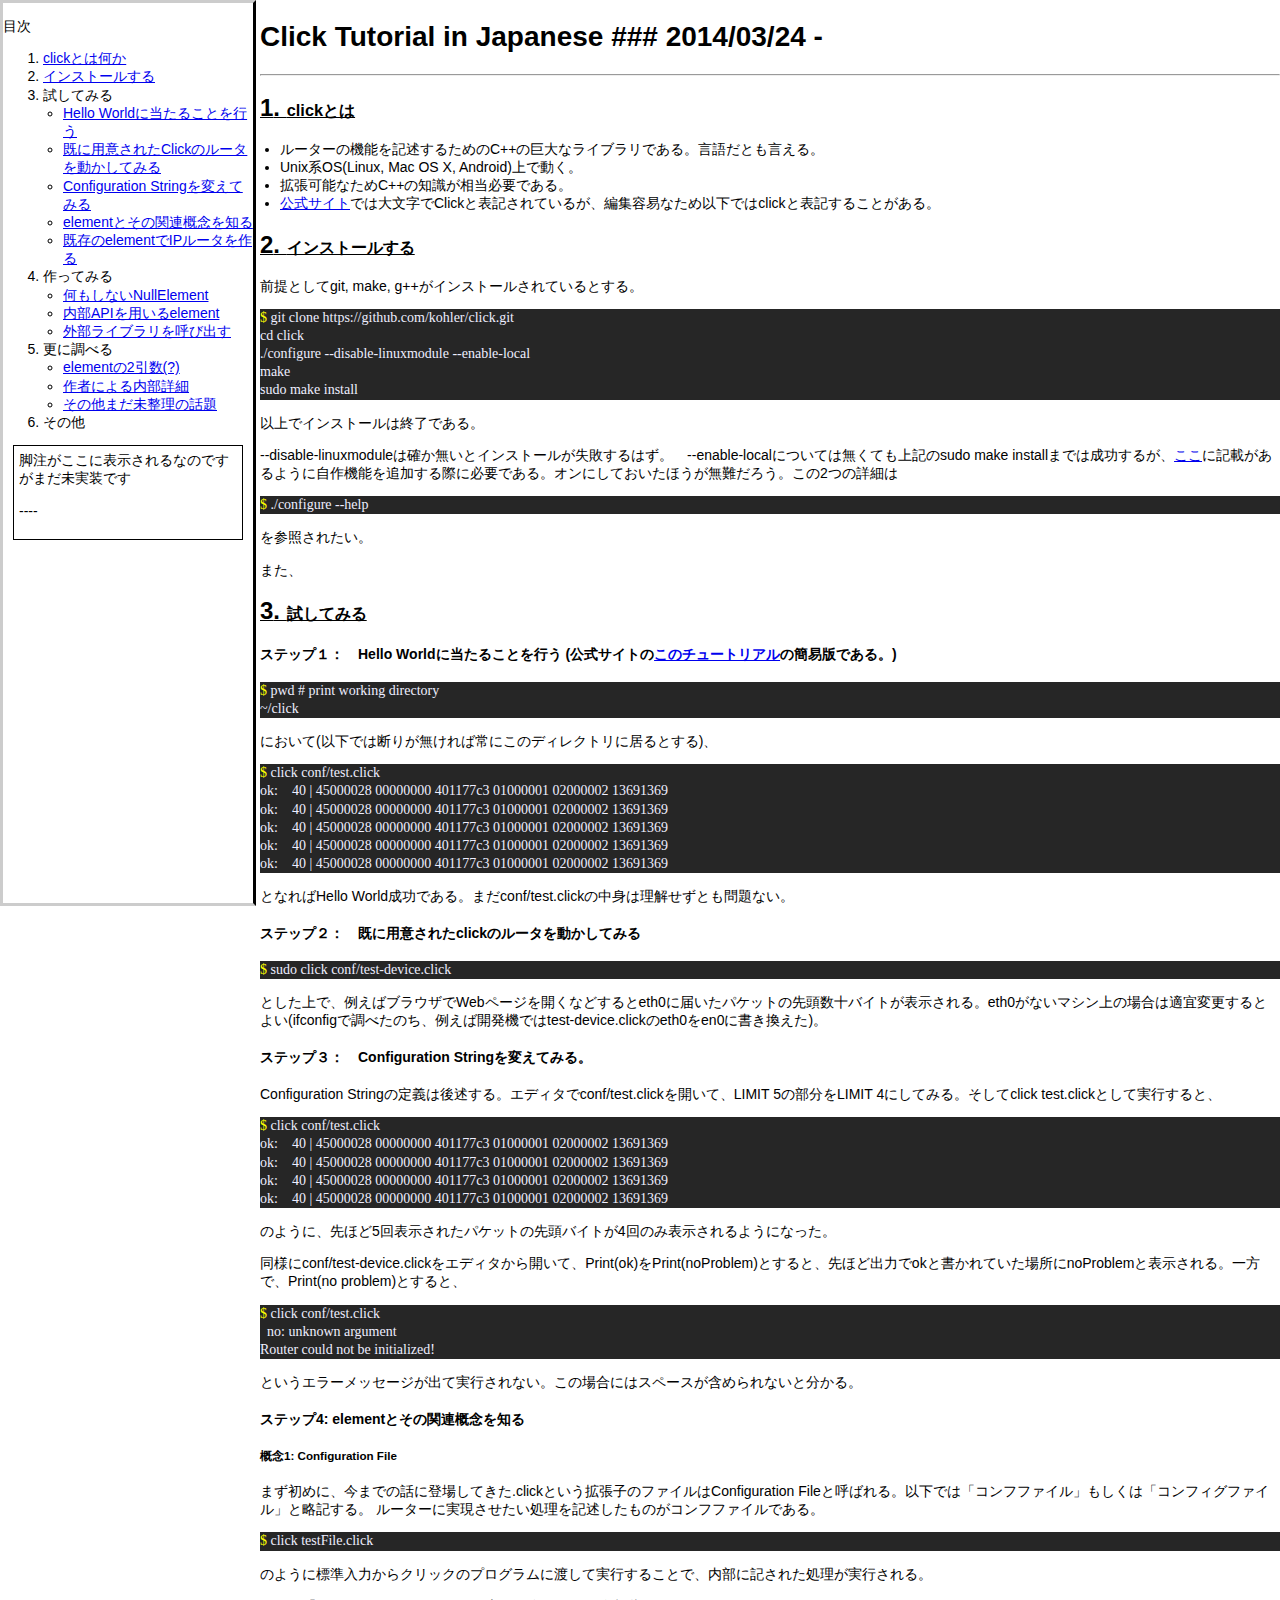
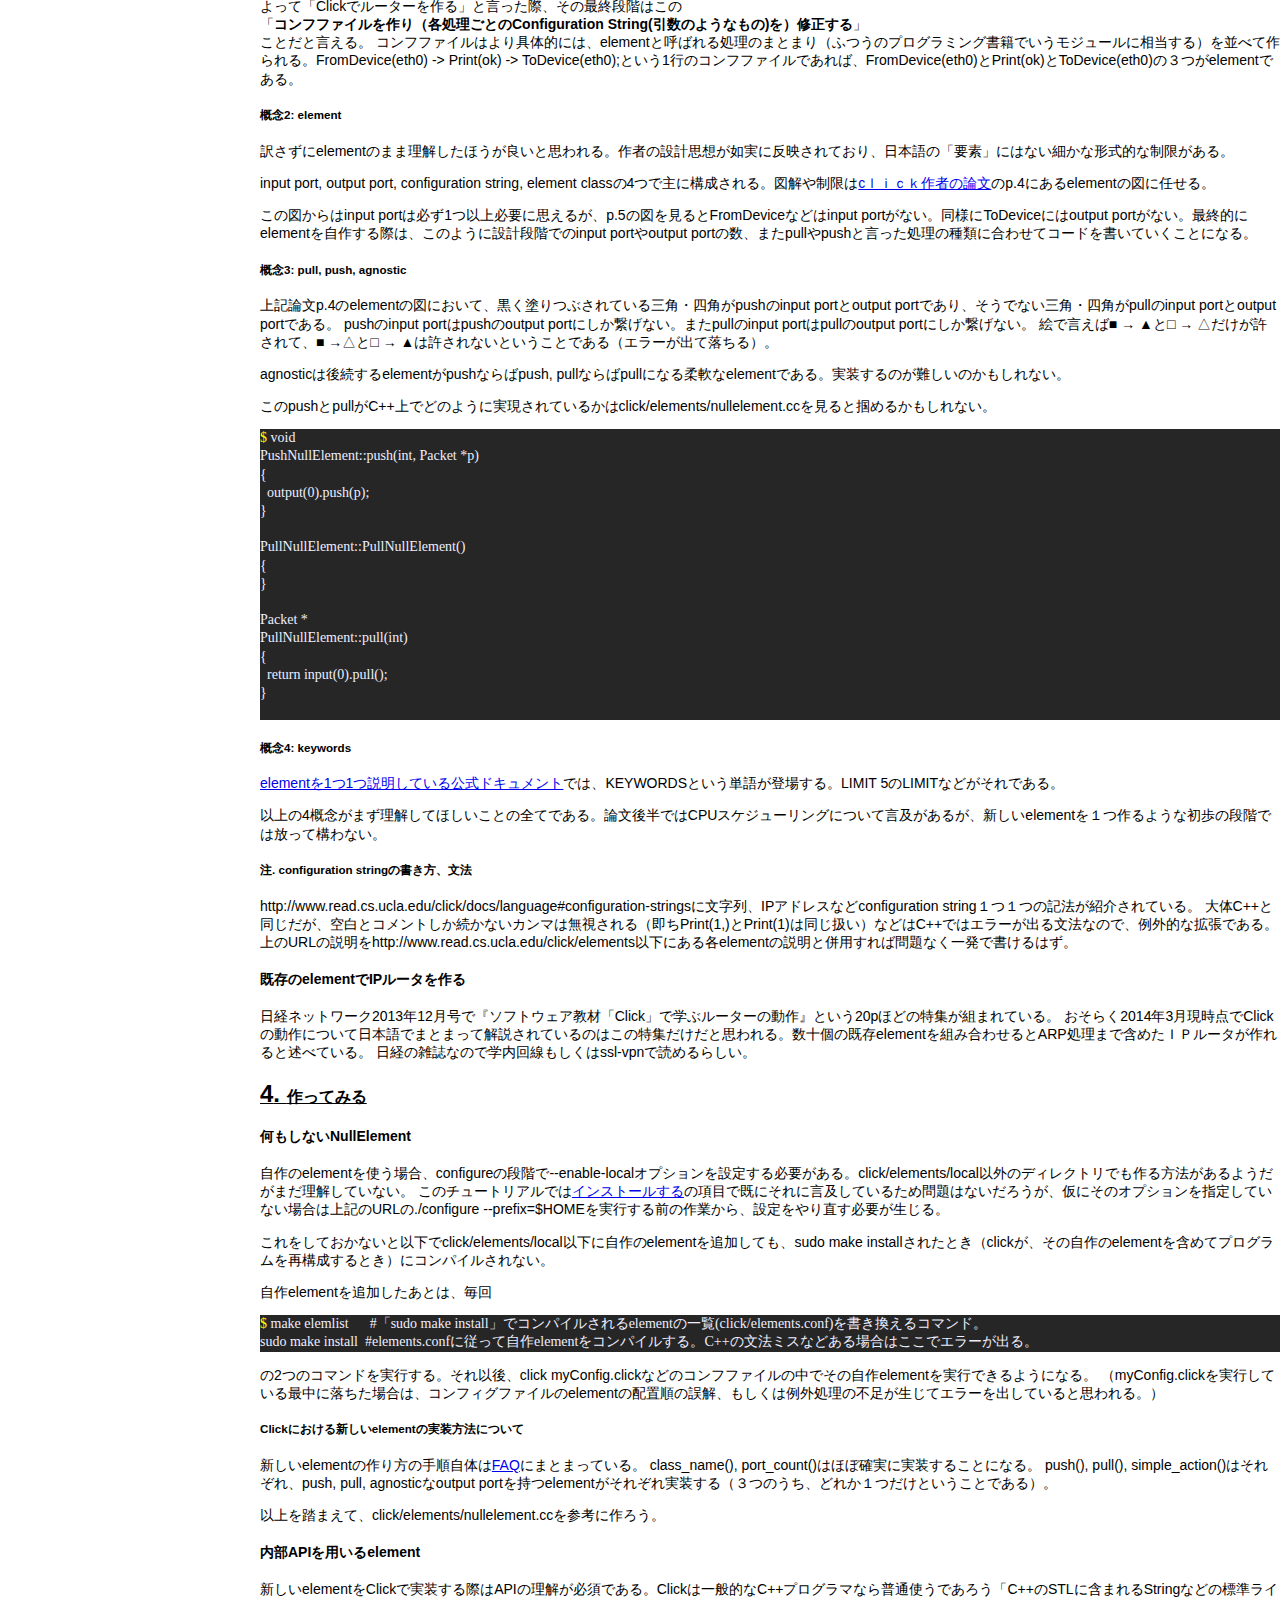
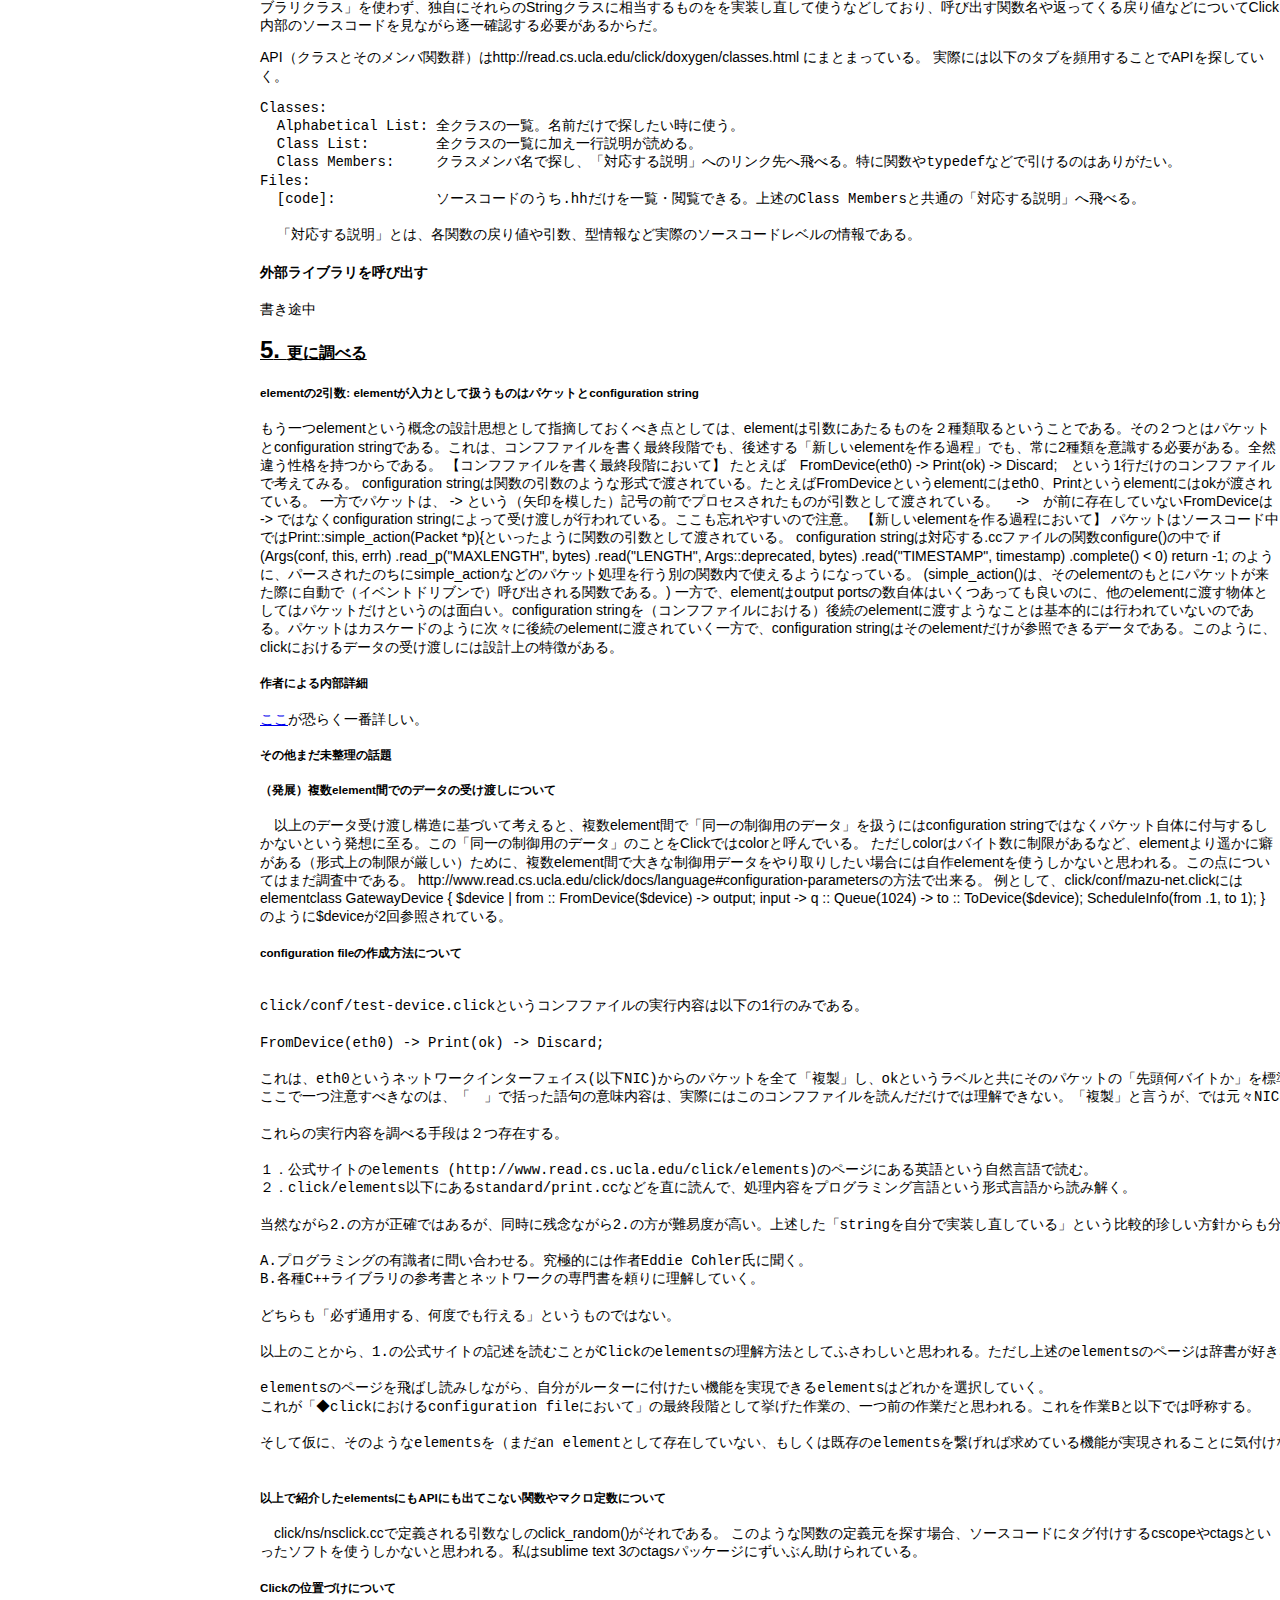
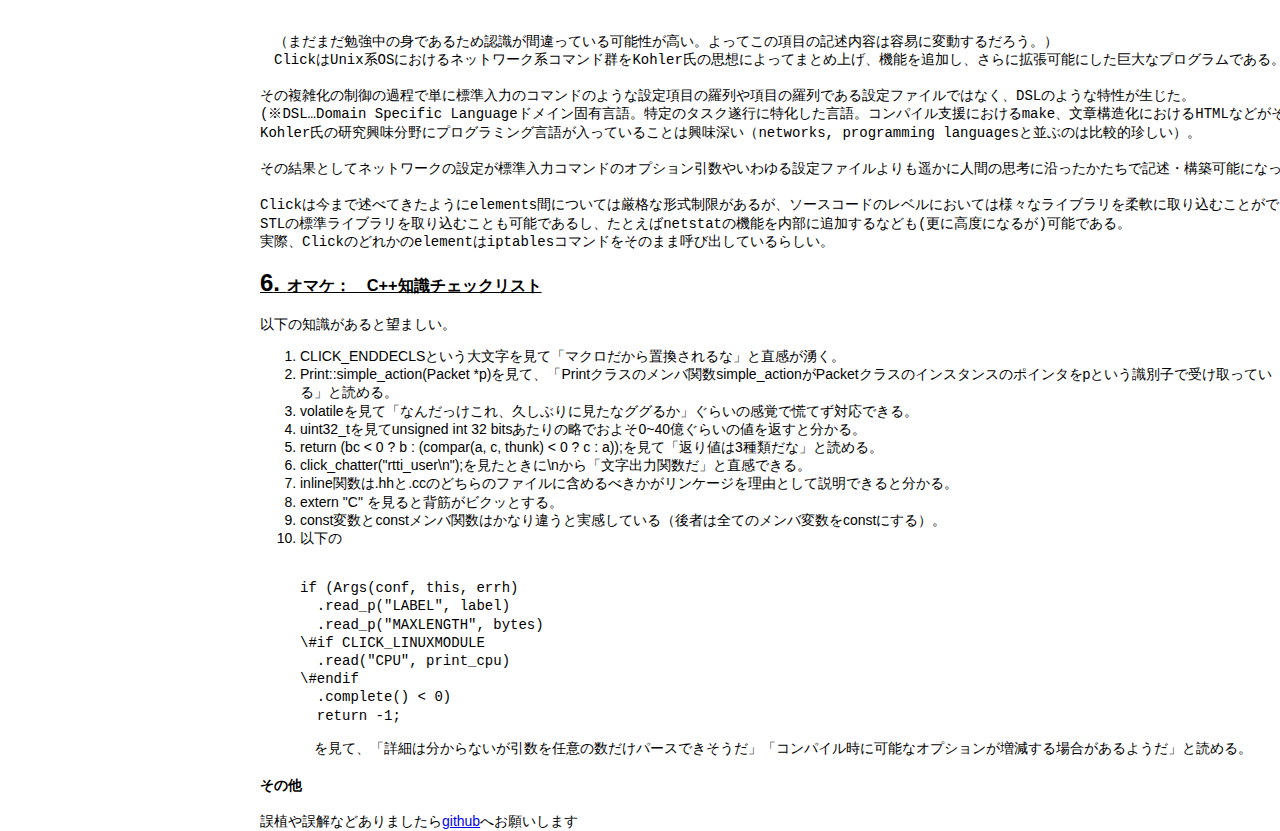
<file: ClickTutorialinJapanese.htm>
<!DOCTYPE html>
<!-- saved from url=(0050)http://www.geocities.jp/eijispace/2012/0419_2.html -->
<html lang="ja"><head><meta http-equiv="Content-Type" content="text/html; charset=UTF-8">
<meta charset="UTF-8">
<meta name="viewport" content="width=1024">
<title>ClickTutorialinJapanese</title>

<style>
body {
	color: #000;
	font-family: Verdana,Arial,'ヒラギノ角ゴ Pro W3','Hiragino Kaku Gothic Pro','メイリオ',Meiryo,'ＭＳ Ｐゴシック','MS PGothic',sans-serif;
	font-size: 14px;
	font-weight: normal;
	letter-spacing: 0;
	line-height: 1.3;
	margin:0;
	_overflow:hidden;
	padding:0;
}
#left_frame {
	color: #000;
	background-color: #fff;
	border-color: #ccc;
	border-right: 3px;
	border-style: solid;
	left:0;
	height:100%;
	margin:0;
	padding:0;
	position:fixed;
	_position:absolute;
	top:0;
	width:250px;
}
#right_frame {
	margin:0 0 0 260px;
	padding:0;
	height:100%;
	_overflow:auto;
}
.note{ /* spanタグのtitle属性に豆知識を書く。マウスオーバーすると読める。 */
  
}
#footnote-container{
	margin: 0px 10px;
	padding: 5px;
	border-color: #fff;
	border: 1px;
	border-style: solid;
}
p#footnote-contents{

}
sup{
	color: #39F;
	font-size: 1.3rem;
	cursor: pointer;
}
a:visited{

}

	.console{
	background-color: #262626;
	color: #EEF;
	font-family: consolas;

	}.console:before{content:"$ "; color:#FF0;}

h3{
	counter-increment: number;
  text-decoration: underline;
	}h3:before{font-size: 1.5rem; content : "" counter(number) ". ";}

ul{
padding-left: 20px;
}

</style>
<style type="text/css"></style></head>

<script>
 footnotes = [
  'empty'
 ,'elementのドキュメント ... 以下の階層にある、各elementの詳細が載っている文書のこと。'
 ];

 function setFootnote(number){
   document.getElementById("footnote-contents").innerHTML = footnotes[number];
 }
</script>


<body>

<div id="left_frame">
  <div>
    <p> 目次</p>
    <ol>
			<li><a href="#what-is-click">clickとは何か</a></li>
			<li><a href="#install-click">インストールする</a></li>
			<li>試してみる
				<ul>
  				<li><a href="#hello-world">Hello Worldに当たることを行う</a></li>
  				<li><a href="#test-device">既に用意されたClickのルータを動かしてみる</a></li>
				  <li><a href="#change-string">Configuration Stringを変えてみる</a></li>
				  <li><a href="#read-thesis">elementとその関連概念を知る</a></li>
				  <li><a href="#make-ip-router">既存のelementでIPルータを作る</a></li>
				</ul>
			</li>
			<li>作ってみる
				<ul>
  				<li><a href="#null-element">何もしないNullElement</a></li>
				  <li><a href="#api-element">内部APIを用いるelement</a></li>
				  <li><a href="#call-library">外部ライブラリを呼び出す</a></li>
				</ul>
			</li>
			<li>更に調べる
				<ul>
  				<li><a href="#two-arguments">elementの2引数(?)</a></li>
				  <li><a href="#click-detail">作者による内部詳細</a></li>
				  <li><a href="#miscellaneous">その他まだ未整理の話題</a></li>
				</ul>
			</li>
			<li>その他</li>

    </ol>
  </div>
  <div id="footnote-container">
    <section>脚注がここに表示されるなのですがまだ未実装です</section>
    <p id="footnote-contents"> ---- </p>
  </div>
</div>

<div id="right_frame">
<h1> Click Tutorial in Japanese ###  2014/03/24 - </h1>
<hr>

<h3 id="what-is-click">clickとは</h3>

<ul>
  <li>ルーターの機能を記述するためのC++の巨大なライブラリである。言語だとも言える。</li>
  <li>Unix系OS(Linux, Mac OS X, Android)上で動く。</li>
  <li>拡張可能なためC++の知識が相当必要である。</li>
  <li><a href="http://read.cs.ucla.edu/click/">公式サイト</a>では大文字でClickと表記されているが、編集容易なため以下ではclickと表記することがある。</li>
</ul>

<h3 id="install-click">インストールする</h3>

<p>前提としてgit, make, g++がインストールされているとする。</p>
<pre class="console">
git clone https://github.com/kohler/click.git
cd click
./configure --disable-linuxmodule --enable-local
make
sudo make install 
</pre>

<p>以上でインストールは終了である。</p>
<p>--disable-linuxmoduleは確か無いとインストールが失敗するはず。　--enable-localについては無くても上記のsudo make installまでは成功するが、<a href="http://read.cs.ucla.edu/click/faq#creating-your-own-elements">ここ</a>に記載があるように自作機能を追加する際に必要である。オンにしておいたほうが無難だろう。この2つの詳細は
<pre class="console">
./configure --help
</pre>

	を参照されたい。
</p>

<p>また、</p>


<h3>試してみる</h3>
 
<h4 id="hello-world">ステップ１：　Hello Worldに当たることを行う (公式サイトの<a href="http://www.read.cs.ucla.edu/click/tutorial1#preparation">このチュートリアル</a>の簡易版である。)</h4>

<pre class="console">
pwd # print working directory 
~/click
</pre>

において(以下では断りが無ければ常にこのディレクトリに居るとする)、

<pre class="console">
click conf/test.click
ok:    40 | 45000028 00000000 401177c3 01000001 02000002 13691369
ok:    40 | 45000028 00000000 401177c3 01000001 02000002 13691369
ok:    40 | 45000028 00000000 401177c3 01000001 02000002 13691369
ok:    40 | 45000028 00000000 401177c3 01000001 02000002 13691369
ok:    40 | 45000028 00000000 401177c3 01000001 02000002 13691369
</pre>

となればHello World成功である。まだconf/test.clickの中身は理解せずとも問題ない。

<h4 id="test-device">ステップ２：　既に用意されたclickのルータを動かしてみる</h4>

<pre class="console">
sudo click conf/test-device.click
</pre>
<p>とした上で、例えばブラウザでWebページを開くなどするとeth0に届いたパケットの先頭数十バイトが表示される。eth0がないマシン上の場合は適宜変更するとよい(ifconfigで調べたのち、例えば開発機ではtest-device.clickのeth0をen0に書き換えた)。
</p>


<h4 id="change-string">ステップ３：　Configuration Stringを変えてみる。</h4>

<p>Configuration Stringの定義は後述する。エディタでconf/test.clickを開いて、LIMIT 5の部分をLIMIT 4にしてみる。そしてclick test.clickとして実行すると、</p>


<pre class="console">
click conf/test.click
ok:    40 | 45000028 00000000 401177c3 01000001 02000002 13691369
ok:    40 | 45000028 00000000 401177c3 01000001 02000002 13691369
ok:    40 | 45000028 00000000 401177c3 01000001 02000002 13691369
ok:    40 | 45000028 00000000 401177c3 01000001 02000002 13691369
</pre>

<p>のように、先ほど5回表示されたパケットの先頭バイトが4回のみ表示されるようになった。</p>
<p>同様にconf/test-device.clickをエディタから開いて、Print(ok)をPrint(noProblem)とすると、先ほど出力でokと書かれていた場所にnoProblemと表示される。一方で、Print(no problem)とすると、</p>

<pre class="console">
click conf/test.click
  no: unknown argument
Router could not be initialized!
</pre>

<p>というエラーメッセージが出て実行されない。この場合にはスペースが含められないと分かる。</p>

<h4 id="read-thesis">ステップ4: elementとその関連概念を知る</h4>

<h5>概念1: Configuration File</h5>

<p>まず初めに、今までの話に登場してきた.clickという拡張子のファイルはConfiguration Fileと呼ばれる。以下では「コンフファイル」もしくは「コンフィグファイル」と略記する。
ルーターに実現させたい処理を記述したものがコンフファイルである。
<pre class="console">
click testFile.click
</pre>
<p>のように標準入力からクリックのプログラムに渡して実行することで、内部に記された処理が実行される。</p>
<p>よって「Clickでルーターを作る」と言った際、その最終段階はこの<br>
「<strong>コンフファイルを作り（各処理ごとのConfiguration String(引数のようなもの)を）修正する</strong>」<br>
ことだと言える。

コンフファイルはより具体的には、elementと呼ばれる処理のまとまり（ふつうのプログラミング書籍でいうモジュールに相当する）を並べて作られる。FromDevice(eth0) -> Print(ok) -> ToDevice(eth0);という1行のコンフファイルであれば、FromDevice(eth0)とPrint(ok)とToDevice(eth0)の３つがelementである。
</p>

<h5>概念2: element</h5>

<p>訳さずにelementのまま理解したほうが良いと思われる。作者の設計思想が如実に反映されており、日本語の「要素」にはない細かな形式的な制限がある。</p>

<p>input port, output port, configuration string, element classの4つで主に構成される。図解や制限は<a href="http://pdos.csail.mit.edu/papers/click:tocs00/paper.pdf">cｌｉｃｋ作者の論文</a>のp.4にあるelementの図に任せる。</p>

<p>この図からはinput portは必ず1つ以上必要に思えるが、p.5の図を見るとFromDeviceなどはinput portがない。同様にToDeviceにはoutput portがない。最終的にelementを自作する際は、このように設計段階でのinput portやoutput portの数、またpullやpushと言った処理の種類に合わせてコードを書いていくことになる。</p>

<h5>概念3: pull, push, agnostic</h5>

<p>上記論文p.4のelementの図において、黒く塗りつぶされている三角・四角がpushのinput portとoutput portであり、そうでない三角・四角がpullのinput portとoutput portである。
pushのinput portはpushのoutput portにしか繋げない。またpullのinput portはpullのoutput portにしか繋げない。
絵で言えば■ → ▲と□ → △だけが許されて、■ →△と□ → ▲は許されないということである（エラーが出て落ちる）。</p>
<p>agnosticは後続するelementがpushならばpush, pullならばpullになる柔軟なelementである。実装するのが難しいのかもしれない。</p>

<p>
このpushとpullがC++上でどのように実現されているかはclick/elements/nullelement.ccを見ると掴めるかもしれない。</p>
<pre class="console">
void
PushNullElement::push(int, Packet *p)
{
  output(0).push(p);
}

PullNullElement::PullNullElement()
{
}

Packet *
PullNullElement::pull(int)
{
  return input(0).pull();
}

</pre>


<h5>概念4: keywords</h5>

<p><a href="http://www.read.cs.ucla.edu/click/elements">elementを1つ1つ説明している公式ドキュメント</a>では、KEYWORDSという単語が登場する。LIMIT 5のLIMITなどがそれである。</p>


<p>以上の4概念がまず理解してほしいことの全てである。論文後半ではCPUスケジューリングについて言及があるが、新しいelementを１つ作るような初歩の段階では放って構わない。</p>

<h5>注. configuration stringの書き方、文法</h5>

<p>http://www.read.cs.ucla.edu/click/docs/language#configuration-stringsに文字列、IPアドレスなどconfiguration string１つ１つの記法が紹介されている。
大体C++と同じだが、空白とコメントしか続かないカンマは無視される（即ちPrint(1,)とPrint(1)は同じ扱い）などはC++ではエラーが出る文法なので、例外的な拡張である。
<br>
上のURLの説明をhttp://www.read.cs.ucla.edu/click/elements以下にある各elementの説明と併用すれば問題なく一発で書けるはず。
</p>

<h4 id="make-ip-router">既存のelementでIPルータを作る</h4>
<p>
日経ネットワーク2013年12月号で『ソフトウェア教材「Click」で学ぶルーターの動作』という20pほどの特集が組まれている。
おそらく2014年3月現時点でClickの動作について日本語でまとまって解説されているのはこの特集だけだと思われる。数十個の既存elementを組み合わせるとARP処理まで含めたＩＰルータが作れると述べている。
日経の雑誌なので学内回線もしくはssl-vpnで読めるらしい。</p>

<h3>作ってみる</h3>

<h4 id="null-element">何もしないNullElement</h4>


<p>
自作のelementを使う場合、configureの段階で--enable-localオプションを設定する必要がある。click/elements/local以外のディレクトリでも作る方法があるようだがまだ理解していない。
このチュートリアルでは<a href="#install-click">インストールする</a>の項目で既にそれに言及しているため問題はないだろうが、仮にそのオプションを指定していない場合は上記のURLの./configure --prefix=$HOMEを実行する前の作業から、設定をやり直す必要が生じる。</p>

<p>これをしておかないと以下でclick/elements/local以下に自作のelementを追加しても、sudo make installされたとき（clickが、その自作のelementを含めてプログラムを再構成するとき）にコンパイルされない。</p>


<p>自作elementを追加したあとは、毎回
<pre class="console">
make elemlist      #「sudo make install」でコンパイルされるelementの一覧(click/elements.conf)を書き換えるコマンド。
sudo make install  #elements.confに従って自作elementをコンパイルする。C++の文法ミスなどある場合はここでエラーが出る。
</pre>
の2つのコマンドを実行する。それ以後、click myConfig.clickなどのコンフファイルの中でその自作elementを実行できるようになる。
（myConfig.clickを実行している最中に落ちた場合は、コンフィグファイルのelementの配置順の誤解、もしくは例外処理の不足が生じてエラーを出していると思われる。）</p>

<h5>Clickにおける新しいelementの実装方法について</h5>

<p>新しいelementの作り方の手順自体は<a href="http://www.read.cs.ucla.edu/click/faq#creating-your-own-elements">FAQ</a>にまとまっている。
class_name(), port_count()はほぼ確実に実装することになる。
push(), pull(), simple_action()はそれぞれ、push, pull, agnosticなoutput portを持つelementがそれぞれ実装する（３つのうち、どれか１つだけということである）。</p>

<p>以上を踏まえて、click/elements/nullelement.ccを参考に作ろう。</p>


<h4 id="api-element">内部APIを用いるelement</h4>

<p>新しいelementをClickで実装する際はAPIの理解が必須である。Clickは一般的なC++プログラマなら普通使うであろう「C++のSTLに含まれるStringなどの標準ライブラリクラス」を使わず、独自にそれらのStringクラスに相当するものをを実装し直して使うなどしており、呼び出す関数名や返ってくる戻り値などについてClick内部のソースコードを見ながら逐一確認する必要があるからだ。</p>

<p>API（クラスとそのメンバ関数群）はhttp://read.cs.ucla.edu/click/doxygen/classes.html にまとまっている。
実際には以下のタブを頻用することでAPIを探していく。</p>
<pre>
Classes:
  Alphabetical List: 全クラスの一覧。名前だけで探したい時に使う。
  Class List:        全クラスの一覧に加え一行説明が読める。
  Class Members:     クラスメンバ名で探し、「対応する説明」へのリンク先へ飛べる。特に関数やtypedefなどで引けるのはありがたい。
Files: 
  [code]:            ソースコードのうち.hhだけを一覧・閲覧できる。上述のClass Membersと共通の「対応する説明」へ飛べる。

  「対応する説明」とは、各関数の戻り値や引数、型情報など実際のソースコードレベルの情報である。
</pre>

<h4 id="call-library">外部ライブラリを呼び出す</h4>

<p>書き途中</p>


<h3>更に調べる</h3>
<h5 id="two-arguments">elementの2引数: elementが入力として扱うものはパケットとconfiguration string</h5>

もう一つelementという概念の設計思想として指摘しておくべき点としては、elementは引数にあたるものを２種類取るということである。その２つとはパケットとconfiguration stringである。これは、コンフファイルを書く最終段階でも、後述する「新しいelementを作る過程」でも、常に2種類を意識する必要がある。全然違う性格を持つからである。

【コンフファイルを書く最終段階において】
たとえば　FromDevice(eth0) -> Print(ok) -> Discard;　という1行だけのコンフファイルで考えてみる。
configuration stringは関数の引数のような形式で渡されている。たとえばFromDeviceというelementにはeth0、Printというelementにはokが渡されている。
一方でパケットは、 -> という（矢印を模した）記号の前でプロセスされたものが引数として渡されている。　
->　が前に存在していないFromDeviceは -> ではなくconfiguration stringによって受け渡しが行われている。ここも忘れやすいので注意。

【新しいelementを作る過程において】
パケットはソースコード中ではPrint::simple_action(Packet *p){といったように関数の引数として渡されている。
configuration stringは対応する.ccファイルの関数configure()の中で
 if (Args(conf, this, errh)
	.read_p("MAXLENGTH", bytes)
	.read("LENGTH", Args::deprecated, bytes)
	.read("TIMESTAMP", timestamp)
	.complete() < 0)
	return -1;
のように、パースされたのちにsimple_actionなどのパケット処理を行う別の関数内で使えるようになっている。

(simple_action()は、そのelementのもとにパケットが来た際に自動で（イベントドリブンで）呼び出される関数である。)


一方で、elementはoutput portsの数自体はいくつあっても良いのに、他のelementに渡す物体としてはパケットだけというのは面白い。configuration stringを（コンフファイルにおける）後続のelementに渡すようなことは基本的には行われていないのである。パケットはカスケードのように次々に後続のelementに渡されていく一方で、configuration stringはそのelementだけが参照できるデータである。このように、clickにおけるデータの受け渡しには設計上の特徴がある。

<h5 id="click-detail">作者による内部詳細</h5>


<p><a href="http://www.read.cs.ucla.edu/click/clickunderhood">ここ</a>が恐らく一番詳しい。</p>

<h5 id="miscellaneous">その他まだ未整理の話題</h5>


<h5>（発展）複数element間でのデータの受け渡しについて</h5>

　以上のデータ受け渡し構造に基づいて考えると、複数element間で「同一の制御用のデータ」を扱うにはconfiguration stringではなくパケット自体に付与するしかないという発想に至る。この「同一の制御用のデータ」のことをClickではcolorと呼んでいる。

ただしcolorはバイト数に制限があるなど、elementより遥かに癖がある（形式上の制限が厳しい）ために、複数element間で大きな制御用データをやり取りしたい場合には自作elementを使うしかないと思われる。この点についてはまだ調査中である。

http://www.read.cs.ucla.edu/click/docs/language#configuration-parametersの方法で出来る。

例として、click/conf/mazu-net.clickには

elementclass GatewayDevice {
  $device |
  from :: FromDevice($device)
  -> output;
  input -> q :: Queue(1024)
  -> to :: ToDevice($device);
  ScheduleInfo(from .1, to 1);
}

のように$deviceが2回参照されている。


<h5>configuration fileの作成方法について</h5>

<pre>

click/conf/test-device.clickというコンフファイルの実行内容は以下の1行のみである。

FromDevice(eth0) -> Print(ok) -> Discard;

これは、eth0というネットワークインターフェイス(以下NIC)からのパケットを全て「複製」し、okというラベルと共にそのパケットの「先頭何バイトか」を標準出力に表示したあと、そのパケットを「破棄する」というルーターに等しい。
ここで一つ注意すべきなのは、「　」で括った語句の意味内容は、実際にはこのコンフファイルを読んだだけでは理解できない。「複製」と言うが、では元々NICに入ってきたパケット（複製元のパケット）はどうなっているのか。「先頭何バイトか」と言うがバイト数を変えることはできないのか。「破棄する」というが複製元のパケットも破棄するのか、それとも複製後のパケットだけを破棄するのかどうなのか。clickのコンフファイルは見た目の簡潔さを重視しているため、コンフファイルを見ただけではこれらの実行内容を調べることはできない。

これらの実行内容を調べる手段は２つ存在する。

１．公式サイトのelements (http://www.read.cs.ucla.edu/click/elements)のページにある英語という自然言語で読む。
２．click/elements以下にあるstandard/print.ccなどを直に読んで、処理内容をプログラミング言語という形式言語から読み解く。

当然ながら2.の方が正確ではあるが、同時に残念ながら2.の方が難易度が高い。上述した「stringを自分で実装し直している」という比較的珍しい方針からも分かるように、Click自体はかなり高度なプログラミングテクニックを用いて記述されているため、線形に目を通したのではとても読めないコードが満載である。私もctagsなどのソースコード閲覧支援プログラムを用いて読解を試みているが全然歯が立たない。そのため、2.に挑む場合は以下のどちらかの理解支援方法が必要になるだろう。

A.プログラミングの有識者に問い合わせる。究極的には作者Eddie Cohler氏に聞く。
B.各種C++ライブラリの参考書とネットワークの専門書を頼りに理解していく。

どちらも「必ず通用する、何度でも行える」というものではない。

以上のことから、1.の公式サイトの記述を読むことがClickのelementsの理解方法としてふさわしいと思われる。ただし上述のelementsのページは辞書が好きな人なら分かると思うが入門書や講義調に描かれている訳ではなくあくまで「誰かにとっての必要事項（めったに使わない変数の設定なども含まれる）」を並べ立てている、いわば博物誌や標本のような情報の並べ方をしているので、通して全て読むといった形の読書が通じるものではない。以上のことから、Clickを勉強する際には常にelementsのページを横に開いておくスタイルが望ましいと思われる。

elementsのページを飛ばし読みしながら、自分がルーターに付けたい機能を実現できるelementsはどれかを選択していく。
これが「◆clickにおけるconfiguration fileにおいて」の最終段階として挙げた作業の、一つ前の作業だと思われる。これを作業Bと以下では呼称する。

そして仮に、そのようなelementsを（まだan elementとして存在していない、もしくは既存のelementsを繋げれば求めている機能が実現されることに気付けなかった）などの理由で見出せなかった場合、作業Bと並行して「自分で新しいelementを実装する」という作業Cが必要となる。

</pre>

<h5>以上で紹介したelementsにもAPIにも出てこない関数やマクロ定数について</h5>
<p>
　click/ns/nsclick.ccで定義される引数なしのclick_random()がそれである。
このような関数の定義元を探す場合、ソースコードにタグ付けするcscopeやctagsといったソフトを使うしかないと思われる。私はsublime text 3のctagsパッケージにずいぶん助けられている。</p>



<h5> Clickの位置づけについて</h5>
<pre>

　（まだまだ勉強中の身であるため認識が間違っている可能性が高い。よってこの項目の記述内容は容易に変動するだろう。）
　ClickはUnix系OSにおけるネットワーク系コマンド群をKohler氏の思想によってまとめ上げ、機能を追加し、さらに拡張可能にした巨大なプログラムである。

その複雑化の制御の過程で単に標準入力のコマンドのような設定項目の羅列や項目の羅列である設定ファイルではなく、DSLのような特性が生じた。
(※DSL…Domain Specific Languageドメイン固有言語。特定のタスク遂行に特化した言語。コンパイル支援におけるmake、文章構造化におけるHTMLなどがその例。)
Kohler氏の研究興味分野にプログラミング言語が入っていることは興味深い（networks, programming languagesと並ぶのは比較的珍しい）。

その結果としてネットワークの設定が標準入力コマンドのオプション引数やいわゆる設定ファイルよりも遥かに人間の思考に沿ったかたちで記述・構築可能になった。これがClickの思想的な業績であると私は考える。この発想は東京大学・中尾彰宏教授のToy-Block Networkingなどの研究に影響を与えたと想定される。

Clickは今まで述べてきたようにelements間については厳格な形式制限があるが、ソースコードのレベルにおいては様々なライブラリを柔軟に取り込むことができる。
STLの標準ライブラリを取り込むことも可能であるし、たとえばnetstatの機能を内部に追加するなども(更に高度になるが)可能である。
実際、Clickのどれかのelementはiptablesコマンドをそのまま呼び出しているらしい。
</pre>

<h3>オマケ：　C++知識チェックリスト</h3>

以下の知識があると望ましい。
<ol>
<li> CLICK_ENDDECLSという大文字を見て「マクロだから置換されるな」と直感が湧く。</li>
<li> Print::simple_action(Packet *p)を見て、「Printクラスのメンバ関数simple_actionがPacketクラスのインスタンスのポインタをpという識別子で受け取っている」と読める。</li>
<li> volatileを見て「なんだっけこれ、久しぶりに見たなググるか」ぐらいの感覚で慌てず対応できる。</li>
<li> uint32_tを見てunsigned int 32 bitsあたりの略でおよそ0~40億ぐらいの値を返すと分かる。</li>
<li> return (bc < 0 ? b : (compar(a, c, thunk) < 0 ? c : a));を見て「返り値は3種類だな」と読める。</li>
<li> click_chatter("rtti_user\n");を見たときに\nから「文字出力関数だ」と直感できる。</li>
<li> inline関数は.hhと.ccのどちらのファイルに含めるべきかがリンケージを理由として説明できると分かる。</li>
<li> extern "C" を見ると背筋がビクッとする。</li>
<li> const変数とconstメンバ関数はかなり違うと実感している（後者は全てのメンバ変数をconstにする）。  </li>
<li>以下の 
<pre>

if (Args(conf, this, errh)   
  .read_p("LABEL", label)  
  .read_p("MAXLENGTH", bytes)  
\#if CLICK_LINUXMODULE  
  .read("CPU", print_cpu)  
\#endif  
  .complete() < 0)  
  return -1;  
</pre>

　を見て、「詳細は分からないが引数を任意の数だけパースできそうだ」「コンパイル時に可能なオプションが増減する場合があるようだ」と読める。</li>
</ol>

<h4>その他</h4>

誤植や誤解などありましたら<a href="https://github.com/caprice-j/click_tutorial_in_Japanese">github</a>へお願いします

</div><!-- div id == right_frame -->
<!-- 2014/04/02 目次をフレーム化するためにhtml化 -->
</body></html>
</file>
<file: css/basic.css>
@charset "UTF-8";
#manualTitle {
  margin-top: 10px;
  font-size: 30px;
  font-weight: bold;
}

#manualIndexExpandButton {
  position: fixed;
  left: 35%;
  top: 511px;
}

.theMostUpperToc {
  counter-increment: num_idx;
}
.theMostUpperToc > .tocify-item > a {
  font-weight: bold;
}
.theMostUpperToc > .tocify-item > a li, .theMostUpperToc > .tocify-item > a ul {
  font-weight: normal;
}
.theMostUpperToc > .tocify-item > a:before {
  font-size: 1.1rem;
  font-weight: bold;
  content: "" counter(num_idx) "章 ";
}

#table-of-contents-div {
  border: 1px solid #AAA;
  background-color: #FFF;
  padding: 5px;
  font-size: 80%;
}
#table-of-contents-div h2 {
  margin-left: 10px;
  font-size: 100%;
  font-weight: bold;
  color: #666;
}
#table-of-contents-div ol {
  margin: 3px 0 3px 0px;
  padding-left: 15px;
  list-style-type: decimal;
  position: outside;
}
#table-of-contents-div ol.chapter {
  padding-left: 0px;
  list-style-type: upper-roman;
  list-style-position: inside;
}
#table-of-contents-div ol ol ol li {
  display: inline;
  margin-top: 0px;
  margin-bottom: 0px;
}
#table-of-contents-div ol ol ol li:after {
  font-size: 0.7rem;
  content: "/";
}

ul {
  padding-left: 20px;
}

a {
  color: #333;
}
a .toclink {
  font-family: "MS Pゴシック", Osaka, "ヒラギノ角ゴ Pro W3", sans-serif;
  font-size: 50%;
  font-weight: normal;
  text-decoration: underline;
}

#right_frame a {
  color: #0088ff;
}

code {
  color: #000;
  margin-left: 5px;
  margin-right: 5px;
}

.inline_console {
  color: #FCFCFC;
  background-color: #000;
  font-family: consolas;
  border: 1px solid #BBB;
  border-radius: 7px;
  padding-top: 6px;
  padding-bottom: 6px;
  padding-left: 6px;
  padding-right: 6px;
  line-height: 2;
  margin: 2px;
}

body {
  color: #000;
  font-family: Verdana,Arial,'ヒラギノ角ゴ Pro W3','Hiragino Kaku Gothic Pro','メイリオ',Meiryo,'ＭＳ Ｐゴシック','MS PGothic',sans-serif;
  font-size: 14px;
  font-weight: normal;
  letter-spacing: 0;
  line-height: 1.3;
  margin: 0;
  padding: 0;
}

img {
  display: block;
  margin: auto;
}

#left_frame {
  color: #000;
  background-color: #fff;
  line-height: 1.1;
  left: 0;
  height: 100%;
  margin: 0;
  padding: 0;
  position: fixed;
  _position: absolute;
  top: 0;
  width: 265px;
}

#right_frame {
  position: absolute;
  background-color: #FFF;
  margin: 20px 0 0 305px;
  padding: 0;
  height: 100%;
  width: 70%;
  _overflow: auto;
}

.note {
  /* spanタグのtitle属性に豆知識を書く。マウスオーバーすると読める。 */
}

#footnote-container {
  margin: 0px 10px;
  padding: 5px;
  border: solid　1px　 white;
}

p {
  line-height: 1.9em;
}

sup {
  color: #39F;
  font-size: 1.3rem;
  cursor: pointer;
}

td.vertical_center {
  vertical-align: middle;
}

.console {
  background-color: #262626;
  color: #EEF;
  padding-left: 5px;
  font-family: Consolas, 'Courier New', Courier, Monaco, monospace;
}
.console:before {
  content: "";
  color: #FF0;
}

.errorConsole {
  color: #FFF;
  background: #333333 url("../img/peke.png") no-repeat right;
}

h2#toc_index_title {
  line-height: 1;
  margin-bottom: 0;
  margin-top: 0;
}

h3, h4, h5, h6 {
  margin-top: 30px;
  text-shadow: 2px 2px 4px #AAA;
}

h3 {
  margin-top: 30px;
  margin-left: -30px;
  padding-left: 10px;
  background-color: #EEE;
  counter-increment: num_h_three;
  counter-reset: num_h_four;
}
h3:before {
  font-size: 1.5rem;
  content: "" counter(num_h_three) "章 ";
}

h4 {
  counter-increment: num_h_four;
  counter-reset: num_h_five;
}
h4:before {
  font-size: 1.2rem;
  content: "" counter(num_h_three) "." counter(num_h_four) "節 ";
}

h5 {
  counter-increment: num_h_five;
}
h5:before {
  font-size: 1.2rem;
  content: "" counter(num_h_three) "." counter(num_h_four) "." counter(num_h_five) "  ";
}

strong {
  text-align: center;
  display: block;
  margin-bottom: 10px;
  margin-top: 10px;
}

.strong_decoration {
  font-weight: bold;
}

.facolor {
  color: #0088ff;
}
</file>
<file: css/replace.css>
.dictionary_entry {
  position: relative;
  color: #082;
  font-weight: bold;
}

.dict_content {
  display: none;
  border: 1px solid #000;
  -webkit-border-radius: 8px;
  border-radius: 8px;
  -webkit-border-radius: 8px;
  border-radius: 8px;
  -moz-border-radius: 8px;
  -moz-border-radius: 8px;
}
.dict_content ul {
  margin-left: 0px;
  padding-left: 0px;
}
.dict_content ul li {
  list-style-type: disc;
  padding-left: 20px;
}
.dict_content ul :before {
  content: "";
}
.dict_content:before {
  content: "\f02d  ";
  font-family: FontAwesome;
  padding-right: 5px;
  font-weight: normal;
  font-style: normal;
  display: inline;
}

.dict_visible {
  margin-left: 30px;
  display: block;
  width: 250px;
  position: absolute;
  background-color: #FFF;
  padding: 5px;
  z-index: 100;
}
</file>
